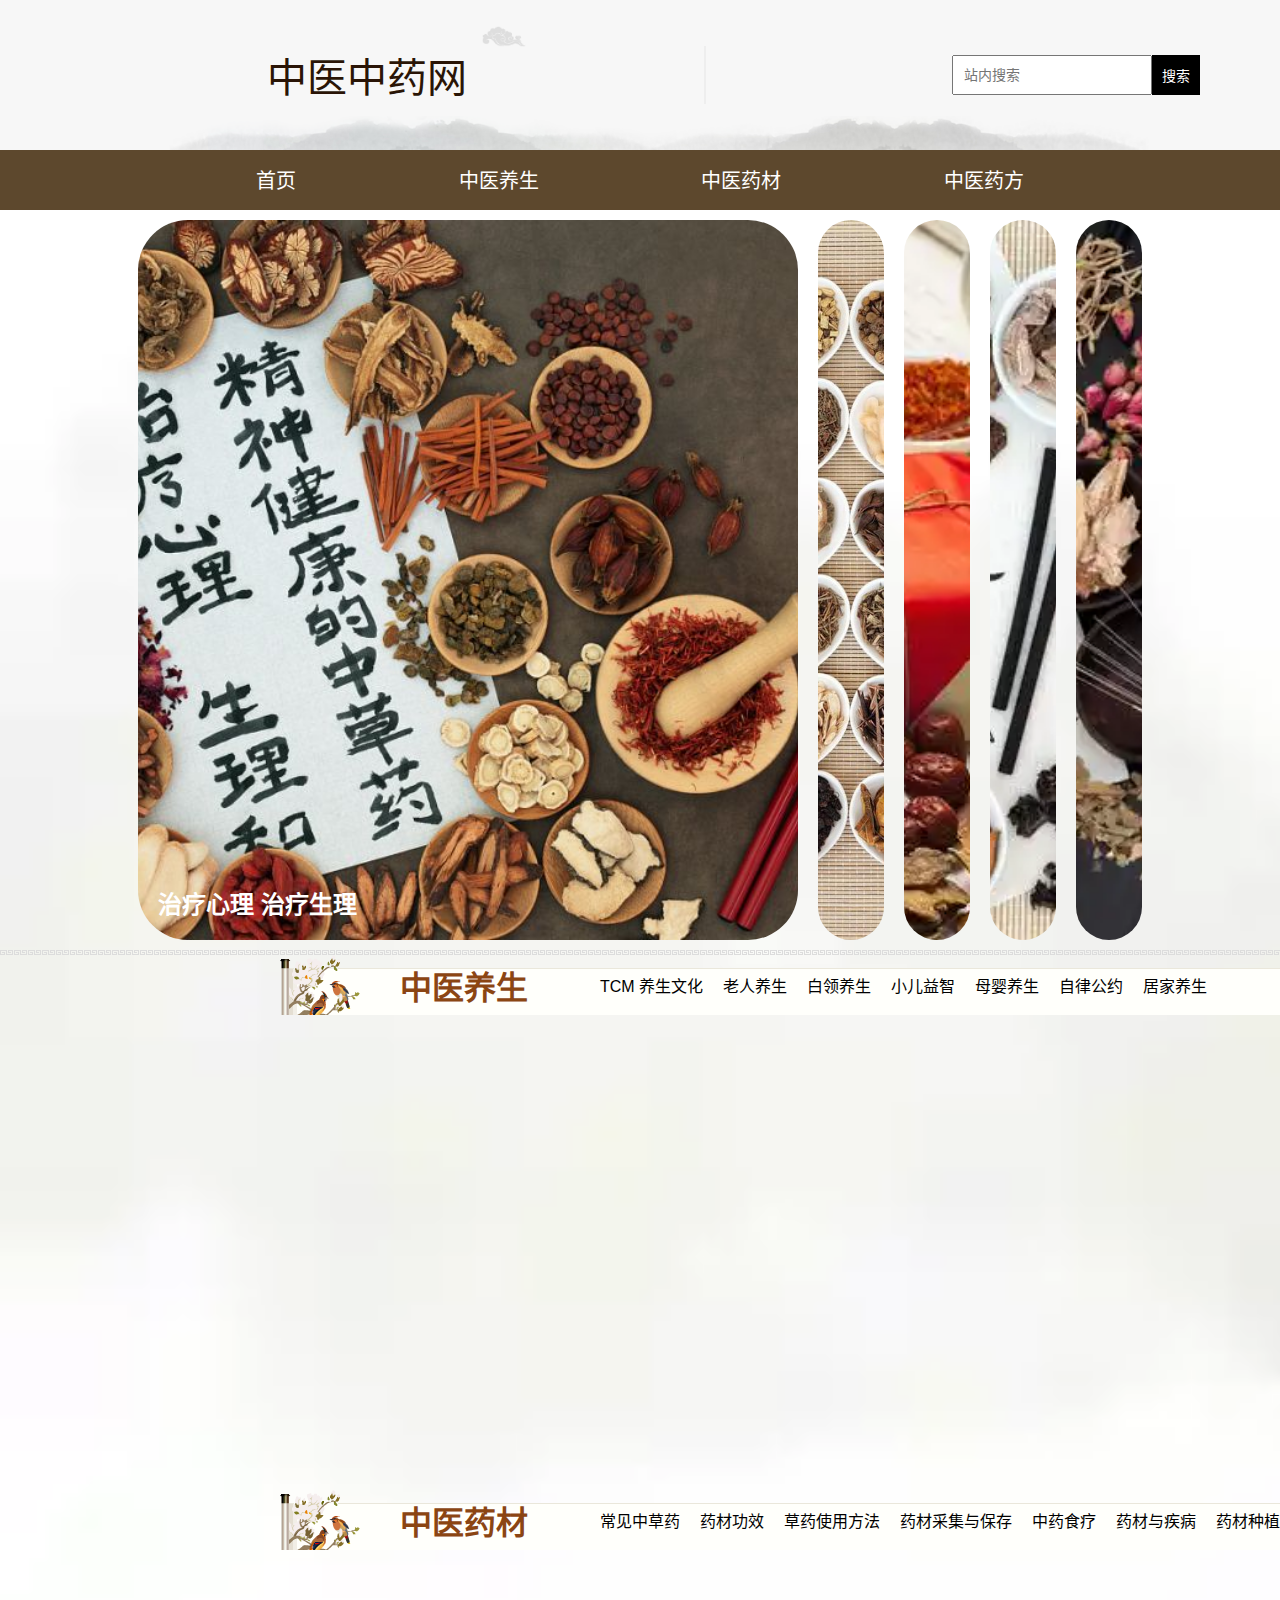
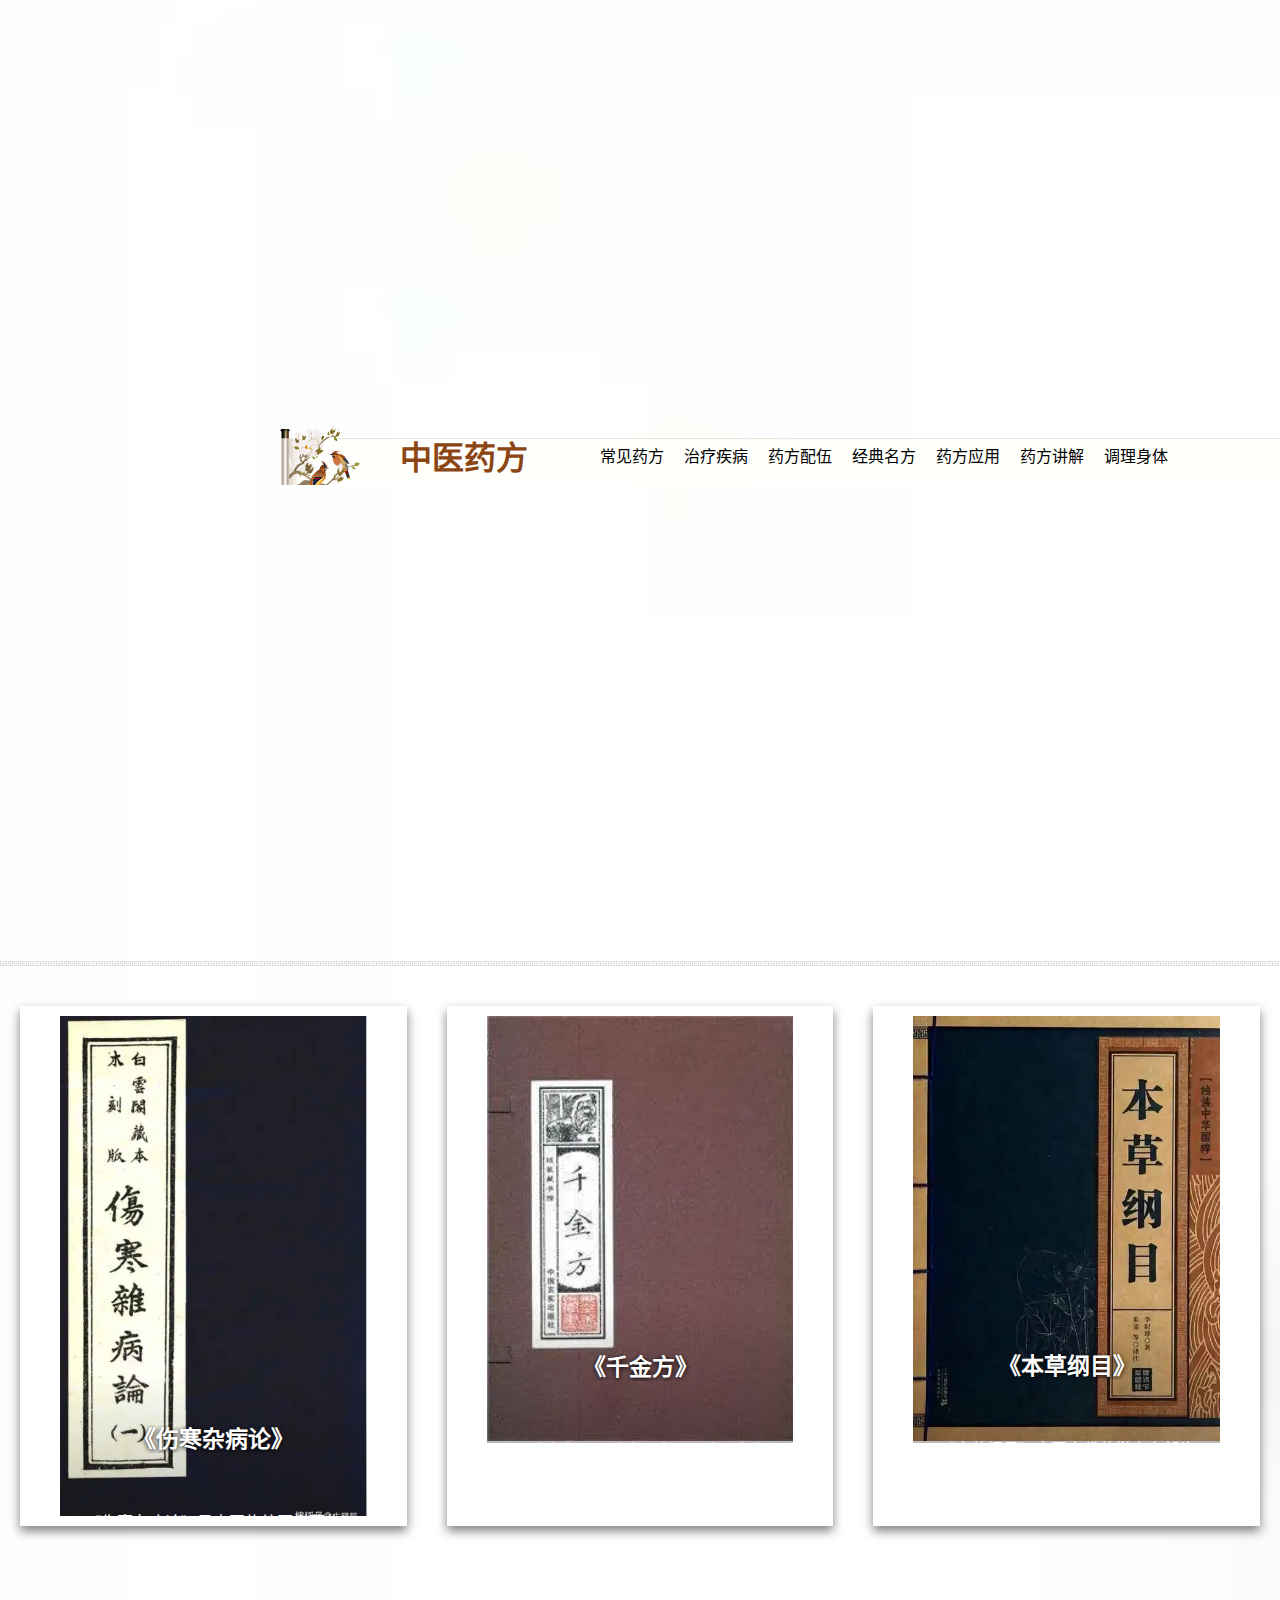
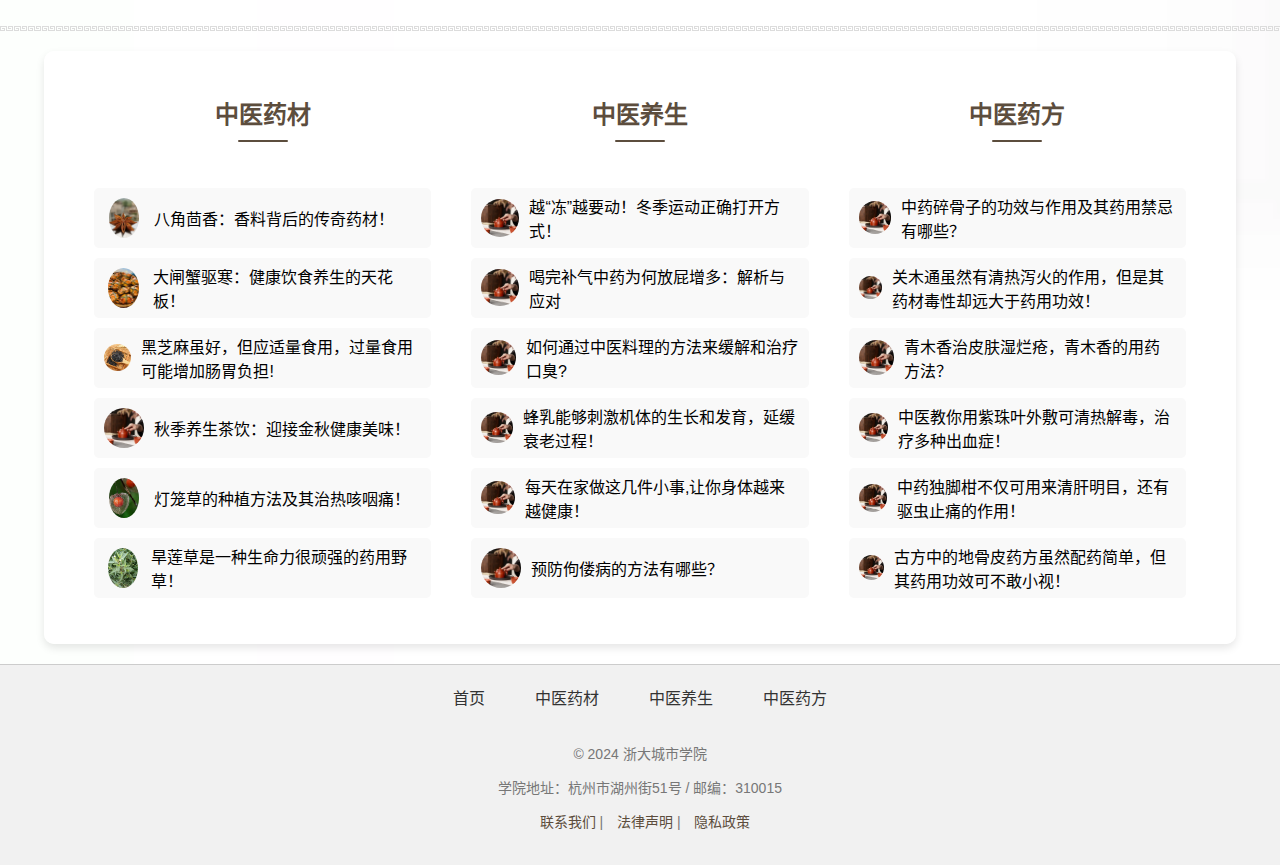
<file: 中医中药网/index.html>
<!DOCTYPE html>
<html lang="zh-CN">

<head>
    <meta charset="UTF-8">
    <meta name="viewport" content="width=device-width, initial-scale=1.0">
    <title>中医中药网</title>
    <link rel="icon" href="images/teapot.ico">
    <link rel="stylesheet" href="css3/style.css">
</head>

<body>
    <div class="backg">
        <!-- 头部部分 -->
        <header id="header">
            <!-- 背景图和搜索框 -->
            <div class="header-top">
                <div class="logo animation">中医中药网</div>
                <div class="search">
                    <form action="index.html" method="get">
                        <input type="search" placeholder="站内搜索">
                        <input type="submit" value="搜索">
                    </form>
                </div>
            </div>
        </header>
        <!-- 导航栏 -->
        <nav id="navbar" class="nav">
            <ul>
                <li><a class="ltitle" href="index.html">首页</a></li>
                <li><a class="ltitle" href="ZYYS.html">中医养生</a></li>
                <li><a class="ltitle" href="ZYYC.html">中医药材</a></li>
                <li class="drop">
                    <a class="ltitle" href="#recipe">中医药方</a>
                    <div class="dropcontent">
                        <a href="#">中药减肥</a>
                        <a href="#">药方大全</a>
                    </div>
                </li>
            </ul>
        </nav>

        <!-- 页面内容 -->
        <div class="content">
            <div class="container1">
                <div class="panel active" style="background-image: url('images/gkpic1.jpg')">
                    <h3>治疗心理 治疗生理</h3>
                </div>
                <div class="panel" style="background-image: url('images/gkpic2.jpg')">
                    <h3>感悟中药</h3>
                </div>
                <div class="panel" style="background-image: url('images/gkpic3.jpg')">
                    <h3>中医如何走向国际</h3>
                </div>
                <div class="panel" style="background-image: url('images/gkpic4.jpg')">
                    <h3>针灸</h3>
                </div>
                <div class="panel" style="background-image: url('images/gkpic5.jpg')">
                    <h3>中医药方知多少</h3>
                </div>
            </div>
            <div class="fg"></div>
            <div class="ZYYStitle">
                <h3>中医养生</h3>
                <p><a href="#">TCM 养生文化</a></p>
                <p><a href="#">老人养生</a></p>
                <p><a href="#">白领养生</a></p>
                <p><a href="#">小儿益智</a></p>
                <p><a href="#">母婴养生</a></p>
                <p><a href="#">自律公约</a></p>
                <p><a href="#">居家养生</a></p>
            </div>
            <div class="container2">
                <!-- 每个内容块 -->
                <div class="card2 dp1" onclick="toggleDetails(this)">
                    <h3>TCM 养生文化</h3>
                    <p>了解中医养生的历史与文化，探索传统疗法。</p>
                    <a href="#" class="more">更多 &gt;&gt;</a>
                    <div class="details">
                        <p>中医养生文化强调通过自然与人体的和谐调节，达到阴阳平衡、五行相生的状态。</p>
                    </div>
                </div>

                <div class="card2 dp2" onclick="toggleDetails(this)">
                    <h3>气功太极</h3>
                    <p>练习气功太极，调节身体气血，增强免疫力。</p>
                    <a href="#" class="more">更多 &gt;&gt;</a>
                    <div class="details">
                        <p>气功和太极是一种修身养性的运动，通过调节呼吸与动作的结合，达到健身和养生的效果。</p>
                    </div>
                </div>

                <div class="card2 dp3" onclick="toggleDetails(this)">
                    <h3>老人养生</h3>
                    <p>关注老年人的健康，提供适合的养生建议。</p>
                    <a href="#" class="more">更多 &gt;&gt;</a>
                    <div class="details">
                        <p>老年人养生主要通过饮食、运动和心理的调节来改善生活质量。</p>
                    </div>
                </div>

                <div class="card2 dp4" onclick="toggleDetails(this)">
                    <h3>白领养生</h3>
                    <p>帮助白领缓解压力，改善体质，提升工作效率。</p>
                    <a href="#" class="more">更多 &gt;&gt;</a>
                    <div class="details">
                        <p>白领养生关注合理膳食、适量运动和心理放松，以减少久坐和高压力对身体的负面影响。</p>
                    </div>
                </div>

                <div class="card2 dp5" onclick="toggleDetails(this)">
                    <h3>小儿益智</h3>
                    <p>通过中医养生调理儿童的生长发育，增强免疫力。</p>
                    <a href="#" class="more">更多 &gt;&gt;</a>
                    <div class="details">
                        <p>小儿益智养生通过食疗、按摩和中草药等方式，帮助孩子提高免疫力和智力发展。</p>
                    </div>
                </div>

                <div class="card2 dp6" onclick="toggleDetails(this)">
                    <h3>母婴养生</h3>
                    <p>为准妈妈和婴儿提供全面的养生指导，促进健康。</p>
                    <a href="#" class="more">更多 &gt;&gt;</a>
                    <div class="details">
                        <p>母婴养生注重营养搭配、舒适环境和心理平衡，帮助准妈妈和婴儿度过健康成长阶段。</p>
                    </div>
                </div>

                <div class="card2 dp7" onclick="toggleDetails(this)">
                    <h3>自律公约</h3>
                    <p>了解如何自律管理，提供高质量服务。</p>
                    <a href="#" class="more">更多 &gt;&gt;</a>
                    <div class="details">
                        <p>平台自律公约确保提供透明、健康的信息内容，支持可持续和负责任的中医养生理念。</p>
                    </div>
                </div>

                <div class="card2 dp8" onclick="toggleDetails(this)">
                    <h3>居家养生</h3>
                    <p>通过日常生活中的小习惯，促进居家环境的养生。</p>
                    <a href="#" class="more">更多 &gt;&gt;</a>
                    <div class="details">
                        <p>居家养生强调环境优化、饮食调整和适度运动，以提升家庭成员的身体健康和心理舒适度。</p>
                    </div>
                </div>
            </div>

            <div class="ZYYStitle">
                <h3>中医药材</h3>
                <p><a href="#">常见中草药</a></p>
                <p><a href="#">药材功效</a></p>
                <p><a href="#">草药使用方法</a></p>
                <p><a href="#">药材采集与保存</a></p>
                <p><a href="#">中药食疗</a></p>
                <p><a href="#">药材与疾病</a></p>
                <p><a href="#">药材种植</a></p>
            </div>

            <div class="container2">
                <!-- 每个内容块 -->
                <div class="card2 dp4" onclick="toggleDetails(this)">
                    <h3>常见中草药</h3>
                    <p>介绍常用的中草药及其基本信息，帮助您了解它们的用途。</p>
                    <a href="#" class="more">更多 &gt;&gt;</a>
                    <div class="details">
                        <p>常见的中草药包括人参、黄芪、枸杞、丹参等，这些药材在中医中有着广泛的应用，主要用于调节身体的阴阳平衡。</p>
                    </div>
                </div>

                <div class="card2 dp1" onclick="toggleDetails(this)">
                    <h3>药材功效</h3>
                    <p>探索各类药材的功效，了解它们如何对身体健康产生积极影响。</p>
                    <a href="#" class="more">更多 &gt;&gt;</a>
                    <div class="details">
                        <p>药材的功效因其所含的有效成分而有所不同，如人参有补气健脾的作用，枸杞有滋肝明目的功效。</p>
                    </div>
                </div>

                <div class="card2 dp2" onclick="toggleDetails(this)">
                    <h3>草药使用方法</h3>
                    <p>学习如何正确使用草药，包括炮制、煎煮等方法。</p>
                    <a href="#" class="more">更多 &gt;&gt;</a>
                    <div class="details">
                        <p>草药的使用方法包括直接煎煮成汤剂、研磨成粉或调配成药膏等，每种方法都有其特定的使用场合和效果。</p>
                    </div>
                </div>

                <div class="card2 dp6" onclick="toggleDetails(this)">
                    <h3>药材采集与保存</h3>
                    <p>了解如何正确采集和保存中草药，保证药材的质量和功效。</p>
                    <a href="#" class="more">更多 &gt;&gt;</a>
                    <div class="details">
                        <p>药材的采集时间和方式直接影响其质量，正确的保存方法能有效防止药材的失效和变质。</p>
                    </div>
                </div>

                <div class="card2 dp3" onclick="toggleDetails(this)">
                    <h3>中药食疗</h3>
                    <p>通过食疗结合中药，促进健康和预防疾病。</p>
                    <a href="#" class="more">更多 &gt;&gt;</a>
                    <div class="details">
                        <p>中药食疗是一种结合饮食和中草药的养生方法，可以调理体质、预防疾病，常见的如枸杞炖鸡、红枣煮汤等。</p>
                    </div>
                </div>

                <div class="card2 dp5" onclick="toggleDetails(this)">
                    <h3>药材与疾病</h3>
                    <p>研究药材对特定疾病的治疗作用，探索药材的医学价值。</p>
                    <a href="#" class="more">更多 &gt;&gt;</a>
                    <div class="details">
                        <p>不同药材对各种疾病有不同的疗效，如当归能调节女性的月经问题，黄芪有提高免疫力的作用。</p>
                    </div>
                </div>

                <div class="card2 dp9" onclick="toggleDetails(this)">
                    <h3>药材种植</h3>
                    <p>学习如何种植中草药，确保药材的天然与有效性。</p>
                    <a href="#" class="more">更多 &gt;&gt;</a>
                    <div class="details">
                        <p>中草药的种植需要根据不同植物的生长特性进行科学管理，从选址、土壤到气候条件都需要考虑。</p>
                    </div>
                </div>

                <div class="card2 dp8" onclick="toggleDetails(this)">
                    <h3>药材的现代研究</h3>
                    <p>了解现代科学如何研究中医药材，验证其药理功效。</p>
                    <a href="#" class="more">更多 &gt;&gt;</a>
                    <div class="details">
                        <p>随着科技的发展，许多传统药材的成分和药效得到了现代医学的验证，进一步推动了中医药的发展与应用。</p>
                    </div>
                </div>
            </div>
            <div class="ZYYStitle">
                <h3>中医药方</h3>
                <p><a href="#">常见药方</a></p>
                <p><a href="#">治疗疾病</a></p>
                <p><a href="#">药方配伍</a></p>
                <p><a href="#">经典名方</a></p>
                <p><a href="#">药方应用</a></p>
                <p><a href="#">药方讲解</a></p>
                <p><a href="#">调理身体</a></p>
            </div>

            <div class="container2">
                <!-- 每个内容块 -->
                <div class="card2 dp2" onclick="toggleDetails(this)">
                    <h3>常见药方</h3>
                    <p>了解常见的中医药方及其基本功效，帮助您选择适合的药方。</p>
                    <a href="#" class="more">更多 &gt;&gt;</a>
                    <div class="details">
                        <p>常见药方包括四君子汤、六味地黄丸、当归四逆汤等，这些药方主要用于调理气血、滋阴补肾、疏通经络等。</p>
                    </div>
                </div>

                <div class="card2 dp1" onclick="toggleDetails(this)">
                    <h3>治疗疾病</h3>
                    <p>探讨如何使用中医药方治疗常见疾病，缓解身体不适。</p>
                    <a href="#" class="more">更多 &gt;&gt;</a>
                    <div class="details">
                        <p>根据不同的症状，采用不同的药方，如风湿性关节炎可以使用独活寄生汤，感冒则可以用桂枝汤等。</p>
                    </div>
                </div>

                <div class="card2 dp4" onclick="toggleDetails(this)">
                    <h3>药方配伍</h3>
                    <p>学习药方配伍的原则和方法，提高药效，减少副作用。</p>
                    <a href="#" class="more">更多 &gt;&gt;</a>
                    <div class="details">
                        <p>药方的配伍讲究相生相克，合理搭配能够增强疗效，如人参与黄芪常常一起使用以补气健脾。</p>
                    </div>
                </div>

                <div class="card2 dp3" onclick="toggleDetails(this)">
                    <h3>经典名方</h3>
                    <p>介绍中医经典药方，它们在历史上广泛应用，疗效显著。</p>
                    <a href="#" class="more">更多 &gt;&gt;</a>
                    <div class="details">
                        <p>经典名方如四物汤、八珍汤、柴胡疏肝散等，这些药方经过千百年的实践验证，有着非常高的使用价值。</p>
                    </div>
                </div>

                <div class="card2 dp6" onclick="toggleDetails(this)">
                    <h3>药方应用</h3>
                    <p>探索药方在日常生活中的实际应用，改善健康。</p>
                    <a href="#" class="more">更多 &gt;&gt;</a>
                    <div class="details">
                        <p>药方可以根据个人体质、季节变化等因素灵活应用，如在秋冬季节使用养肺的药方来预防感冒。</p>
                    </div>
                </div>

                <div class="card2 dp5" onclick="toggleDetails(this)">
                    <h3>药方讲解</h3>
                    <p>深入讲解常用药方的原理和组成成分。</p>
                    <a href="#" class="more">更多 &gt;&gt;</a>
                    <div class="details">
                        <p>每个药方都有其独特的药理原理和成分配比，如四君子汤包含人参、白术、茯苓和甘草，旨在补气健脾。</p>
                    </div>
                </div>

                <div class="card2 dp8" onclick="toggleDetails(this)">
                    <h3>调理身体</h3>
                    <p>通过合理选择药方调理身体，保持健康。</p>
                    <a href="#" class="more">更多 &gt;&gt;</a>
                    <div class="details">
                        <p>药方调理身体能够帮助保持体内的阴阳平衡，增强免疫力，如补气药方适用于体力虚弱者，养血药方适用于贫血者。</p>
                    </div>
                </div>

                <div class="card2 dp7" onclick="toggleDetails(this)">
                    <h3>药方的现代应用</h3>
                    <p>研究药方在现代医学中的应用，验证其疗效。</p>
                    <a href="#" class="more">更多 &gt;&gt;</a>
                    <div class="details">
                        <p>现代医学的研究验证了很多中医药方的疗效，如黄芪汤被用于提高免疫力，四物汤被用于调理女性月经不调。</p>
                    </div>
                </div>
            </div>


            <div class="fg"></div>
            <div class="scroll-container con_card">
                <div class="card" id="c1">
                    <figure class="card__thumb">
                        <img src="images/shzbl.jpg" class="card__image">
                        <figcaption class="card__caption">
                            <h2 class="card__title">《伤寒杂病论》</h2>
                            <p class="card__snippet">《伤寒杂病论》是中国传统医学著作之一，是一部论述外感病与内科杂病为主要内容的医学典籍，作者是东汉末年张仲景。</p>
                            <a href="book.html" class="card__button" style="text-decoration: none;">查看更多</a>
                        </figcaption>
                    </figure>
                </div>

                <div class="card" id="c2">
                    <figure class="card__thumb">
                        <img src="images/qjf.jpg" class="card__image">
                        <figcaption class="card__caption">
                            <h2 class="card__title">《千金方》</h2>
                            <p class="card__snippet">
                                《千金方》、《千金要方》又称《备急千金要方》，是中国古代中医学经典著作之一，共30卷，是综合性临床医著，被誉为中国最早的临床百科全书。唐朝孙思邈所著。</p>
                            <a href="book.html" class="card__button" style="text-decoration: none;">查看更多</a>
                        </figcaption>
                    </figure>
                </div>

                <div class="card" id="c3">
                    <figure class="card__thumb">
                        <img src="images/bcgm.jpg" class="card__image">
                        <figcaption class="card__caption">
                            <h2 class="card__title">《本草纲目》</h2>
                            <p class="card__snippet">
                                《本草纲目》中国古代药学史上部头最大、内容最丰富的药学巨著。明代李时珍撰成于1578年。它被誉为“东方医药巨典”、“中国古代百科全书”。
                            </p>
                            <a href="book.html" class="card__button" style="text-decoration: none;">查看更多</a>
                        </figcaption>
                    </figure>
                </div>
            </div>
            <div class="fg"></div>
            <div class="mq">
                <div class="side"></div>
                <div class="zyyc">
                    <h3 class="mqh3">中医药材</h3>
                    <ul>
                        <li>
                            <div class="icon"><img src="../中医中药网/images/mk1.jpg" alt="图标1"></div>
                            八角茴香：香料背后的传奇药材！
                        </li>
                        <li>
                            <div class="icon"><img src="../中医中药网/images/mk2.jpg" alt="图标2"></div>
                            大闸蟹驱寒：健康饮食养生的天花板！
                        </li>
                        <li>
                            <div class="icon"><img src="../中医中药网/images/mk3.jpg" alt="图标3"></div>
                            黑芝麻虽好，但应适量食用，过量食用可能增加肠胃负担!
                        </li>
                        <li>
                            <div class="icon"><img src="../中医中药网/images/mk4.jpg" alt="图标4"></div>
                            秋季养生茶饮：迎接金秋健康美味！
                        </li>
                        <li>
                            <div class="icon"><img src="../中医中药网/images/mk5.jpg" alt="图标5"></div>
                            灯笼草的种植方法及其治热咳咽痛！
                        </li>
                        <li>
                            <div class="icon"><img src="../中医中药网/images/mk6.jpg" alt="图标6"></div>
                            旱莲草是一种生命力很顽强的药用野草！
                        </li>
                    </ul>
                </div>
                <div class="zyys">
                    <h3 class="mqh3">中医养生</h3>
                    <ul>
                        <li>
                            <div class="icon"><img src="../中医中药网/images/mk4.jpg" alt="图标7"></div>
                            越“冻”越要动！冬季运动正确打开方式！
                        </li>
                        <li>
                            <div class="icon"><img src="../中医中药网/images/mk4.jpg" alt="图标8"></div>
                            喝完补气中药为何放屁增多：解析与应对
                        </li>
                        <li>
                            <div class="icon"><img src="../中医中药网/images/mk4.jpg" alt="图标9"></div>
                            如何通过中医料理的方法来缓解和治疗口臭?
                        </li>
                        <li>
                            <div class="icon"><img src="../中医中药网/images/mk4.jpg" alt="图标10"></div>
                            蜂乳能够刺激机体的生长和发育，延缓衰老过程！
                        </li>
                        <li>
                            <div class="icon"><img src="../中医中药网/images/mk4.jpg" alt="图标11"></div>
                            每天在家做这几件小事,让你身体越来越健康！
                        </li>
                        <li>
                            <div class="icon"><img src="../中医中药网/images/mk4.jpg" alt="图标12"></div>
                            预防佝偻病的方法有哪些？
                        </li>
                    </ul>
                </div>
                <div class="zyyf">
                    <h3 class="mqh3">中医药方</h3>
                    <ul>
                        <li>
                            <div class="icon"><img src="../中医中药网/images/mk4.jpg" alt="图标13"></div>
                            中药碎骨子的功效与作用及其药用禁忌有哪些？
                        </li>
                        <li>
                            <div class="icon"><img src="../中医中药网/images/mk4.jpg" alt="图标14"></div>
                            关木通虽然有清热泻火的作用，但是其药材毒性却远大于药用功效！
                        </li>
                        <li>
                            <div class="icon"><img src="../中医中药网/images/mk4.jpg" alt="图标15"></div>
                            青木香治皮肤湿烂疮，青木香的用药方法？
                        </li>
                        <li>
                            <div class="icon"><img src="../中医中药网/images/mk4.jpg" alt="图标16"></div>
                            中医教你用紫珠叶外敷可清热解毒，治疗多种出血症！
                        </li>
                        <li>
                            <div class="icon"><img src="../中医中药网/images/mk4.jpg" alt="图标17"></div>
                            中药独脚柑不仅可用来清肝明目，还有驱虫止痛的作用！
                        </li>
                        <li>
                            <div class="icon"><img src="../中医中药网/images/mk4.jpg" alt="图标18"></div>
                            古方中的地骨皮药方虽然配药简单，但其药用功效可不敢小视！
                        </li>
                    </ul>
                </div>
                <div class="side"></div>
            </div>

            <div class="footer">
                <div class="footer-links">
                    <a href="#">首页</a>
                    <a href="#">中医药材</a>
                    <a href="#">中医养生</a>
                    <a href="#">中医药方</a>
                </div>

                <div class="footer-info">
                    <p>© 2024 浙大城市学院</p>
                    <p>学院地址：杭州市湖州街51号 / 邮编：310015</p>
                    <p>
                        <a href="#">联系我们</a> |
                        <a href="#">法律声明</a> |
                        <a href="#">隐私政策</a>
                    </p>
                </div>
            </div>

            <!-- 回到顶部按钮 -->
            <div class="to-top-btn" id="toTopBtn">↑</div>

            <script src="js/main.js"></script>
        </div>
</body>

</html>
</file>
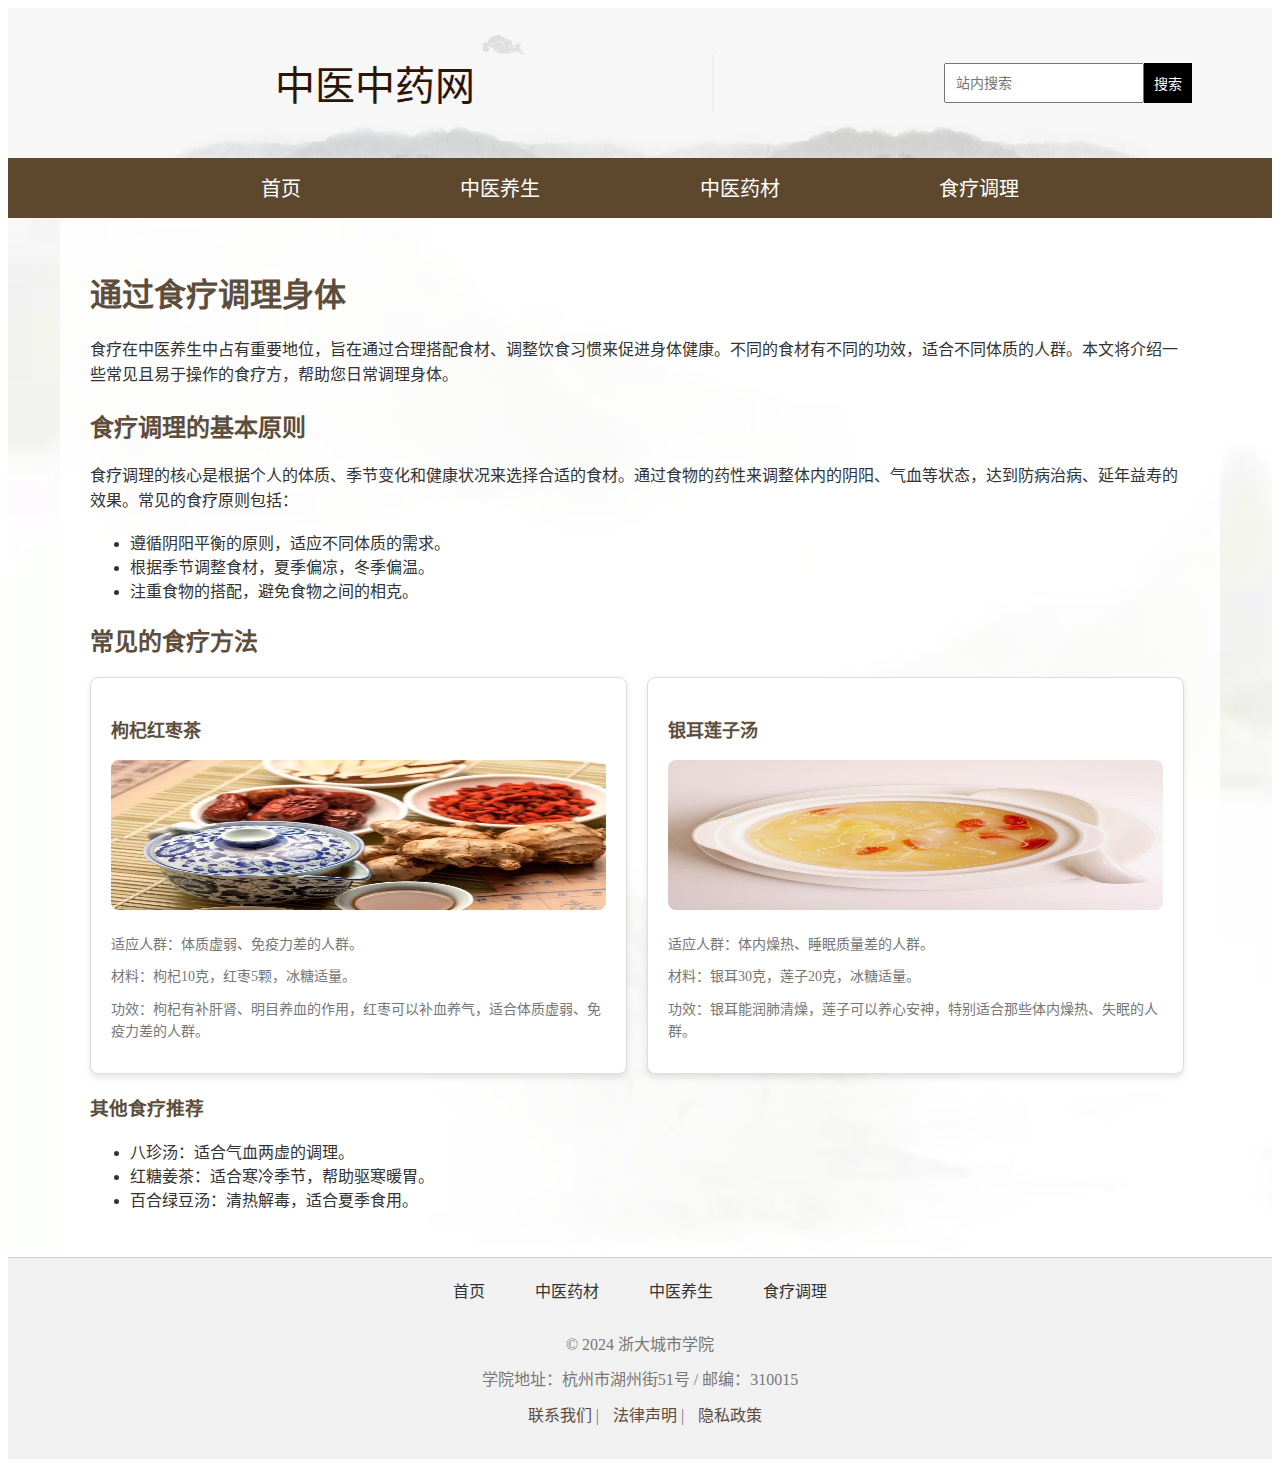
<file: 中医中药网/NRY.html>
<!DOCTYPE html>
<html lang="zh-CN">

<head>
    <meta charset="UTF-8">
    <meta name="viewport" content="width=device-width, initial-scale=1.0">
    <title>食疗调理 - 中医中药网</title>
    <link rel="icon" href="images/teapot.ico">
    <style>
        /* 背景图 */
        .backg {
            background-image: url(../中医中药网/images/background.jpg);
            /* 设置背景图片 */
            background-size: cover;
            /* 背景图片覆盖容器大小 */
        }

        /* 确保容器不限制 sticky 定位 */
        body,
        .container {
            overflow: visible;
            /* 保证容器不限制 sticky 定位 */
        }

        /* 头部背景和搜索栏容器 */
        .header-top {
            display: flex;
            /* 使用 Flexbox 布局，子元素水平排列 */
            justify-content: space-between;
            /* 子元素左右分布 */
            align-items: center;
            /* 垂直居中对齐 */
            background-image: url('../中医中药网/images/top.png');
            /* 设置背景图 */
            background-size: cover;
            /* 背景图片覆盖容器 */
            background-position: center;
            /* 背景图片居中 */
            height: 150px;
            /* 设置容器的高度 */
            padding: 0 30px;
            /* 左右内边距 */
        }

        /* Logo 样式 */
        .logo {
            width: 674px;
            /* Logo 的宽度 */
            border-right: 2px solid #eee;
            /* Logo 右侧边框 */
            font-size: 40px;
            /* 字体大小 */
            text-align: center;
            /* 文本居中 */
            white-space: nowrap;
            /* 防止换行 */
            overflow: hidden;
            /* 超出部分隐藏 */
            color: #2a1506;
            /* 字体颜色 */
            font-family: "楷体", serif;
            /* 字体 */
        }

        /* 动画效果 */
        .animation {
            animation: grow 4s steps(44) 1s normal both,
                /* 动画：宽度逐渐增长 */
                blink 0.5s steps(44) infinite normal;
            /* 动画：闪烁效果 */
        }

        @keyframes grow {
            from {
                width: 0;
                /* 动画开始时宽度为0 */
            }

            to {
                width: 400px;
                /* 动画结束时宽度为400px */
            }
        }

        @keyframes blink {
            from {
                border-right-color: #eee;
                /* 初始颜色 */
            }

            to {
                border-right-color: #222;
                /* 闪烁后的颜色 */
            }
        }

        /* 搜索栏样式 */
        .search form {
            display: flex;
            /* 使用 Flexbox 布局 */
            position: relative;
            right: 50px;
            /* 向右偏移50px */
        }

        /* 搜索框输入框样式 */
        .search input[type="search"] {
            padding: 10px;
            /* 内边距 */
            font-size: 14px;
            /* 字体大小 */
            width: 200px;
            /* 宽度 */
        }

        /* 搜索框提交按钮样式 */
        .search input[type="submit"] {
            padding: 10px;
            /* 内边距 */
            font-size: 14px;
            /* 字体大小 */
            background-color: #000000;
            /* 背景色 */
            color: white;
            /* 字体颜色 */
            border: none;
            /* 去除边框 */
            cursor: pointer;
            /* 鼠标悬停时显示手型 */
        }

        /* 搜索框提交按钮：悬停时的样式 */
        .search input[type="submit"]:hover {
            background-color: #57575e;
            /* 悬停时背景色变化 */
        }

        /* 导航栏样式 */
        #navbar {
            background-color: rgb(93, 72, 45);
            /* 背景色 */
            position: sticky;
            /* 使导航栏粘性定位 */
            top: 0;
            /* 定位在顶部 */
            width: 100%;
            /* 宽度占满整个屏幕 */
            height: 60px;
            /* 高度 */
            z-index: 1000000;
            /* 设置较高的层级，使其在其他元素上方 */
        }

        /* 导航栏列表样式 */
        .nav ul {
            width: 60%;
            /* 设置宽度 */
            height: 30px;
            /* 设置高度 */
            display: flex;
            /* 使用 Flexbox 布局 */
            margin: 0;
            /* 去除外边距 */
            padding-left: 20%;
            /* 左内边距 */
            padding-right: 20%;
            /* 右内边距 */
            list-style: none;
            /* 去除列表项符号 */
            padding-top: 15px;
            /* 上内边距 */
            justify-content: space-between;
            /* 子元素之间均匀分布 */
        }

        /* 导航链接样式 */
        .ltitle {
            text-decoration: none;
            /* 去除下划线 */
            color: white;
            /* 字体颜色 */
            font-size: 20px;
            /* 字体大小 */
        }

        /* 导航链接：悬停效果 */
        .nav ul li a:hover {
            color: #a9a9a9;
            /* 悬停时颜色变化 */
        }

        /* 导航栏列表项样式 */
        .nav ul li {
            position: relative;
            /* 设置相对定位 */
        }

        /* 下拉菜单容器样式 */
        .drop {
            display: inline-block;
            /* 设置为行内块元素 */
        }

        /* 下拉菜单内容样式 */
        .dropcontent {
            display: none;
            /* 默认隐藏 */
            position: absolute;
            /* 绝对定位 */
            background-color: rgb(93, 72, 45);
            /* 背景色 */
            min-width: 160px;
            /* 设置最小宽度 */
            z-index: 1;
            /* 设置层级 */
        }

        /* 下拉菜单项样式 */
        .dropcontent a {
            color: rgb(255, 255, 255);
            /* 字体颜色 */
            padding: 12px 16px;
            /* 内边距 */
            text-decoration: none;
            /* 去除下划线 */
            display: block;
            /* 块级元素 */
            text-align: left;
            /* 左对齐 */
        }

        /* 下拉菜单项：悬停效果 */
        .dropcontent a:hover {
            background-color: rgb(95, 76, 51);
            /* 悬停时背景色变化 */
        }

        /* 鼠标悬停下拉菜单时显示菜单 */
        .drop:hover .dropcontent {
            display: block;
            /* 显示下拉菜单 */
        }

        /* 页脚样式 */
        .footer {
            background-color: #f1f1f1;
            /* 背景色 */
            padding: 20px 0;
            /* 内边距 */
            border-top: 1px solid #ccc;
            /* 顶部边框 */
            display: flex;
            /* 使用 Flexbox 布局 */
            flex-direction: column;
            /* 垂直排列子元素 */
            align-items: center;
            /* 居中对齐 */
            justify-content: center;
            /* 垂直居中 */
        }

        /* 内容部分样式 */
        .content {
            padding: 30px;
            /* 内边距 */
            color: #333;
            /* 字体颜色 */
            max-width: 1100px;
            /* 最大宽度 */
            margin: 0 auto;
            /* 居中对齐 */
            background-color: rgba(255, 255, 255, 0.8);
            /* 背景色，透明度0.8 */
            border-radius: 8px;
            /* 圆角边框 */
        }

        /* 标题样式 */
        h1,
        h2,
        h3 {
            color: #5c4d3d;
            /* 标题字体颜色 */
            font-family: "楷体", serif;
            /* 字体 */
        }

        /* 段落样式 */
        p {
            font-size: 16px;
            /* 字体大小 */
            line-height: 1.6;
            /* 行高 */
            margin: 10px 0;
            /* 上下外边距 */
        }

        /* 食疗方列表样式 */
        .food-recipe {
            display: flex;
            /* 使用 Flexbox 布局 */
            flex-wrap: wrap;
            /* 换行 */
            gap: 20px;
            /* 子元素之间的间距 */
        }

        /* 食疗方卡片样式 */
        .recipe-card {
            background-color: #fff;
            /* 背景色 */
            border: 1px solid #ddd;
            /* 边框 */
            padding: 20px;
            /* 内边距 */
            width: 45%;
            /* 宽度 */
            border-radius: 8px;
            /* 圆角边框 */
            box-shadow: 0 4px 6px rgba(0, 0, 0, 0.1);
            /* 阴影效果 */
        }

        /* 食疗方卡片标题样式 */
        .recipe-card h3 {
            font-size: 18px;
            /* 字体大小 */
            color: #5c4d3d;
            /* 字体颜色 */
        }

        /* 食疗方卡片段落样式 */
        .recipe-card p {
            font-size: 14px;
            /* 字体大小 */
            color: #777;
            /* 字体颜色 */
        }

        /* 页脚链接容器 */
        .footer .footer-links {
            display: flex;
            /* 使用 Flexbox 布局 */
            justify-content: center;
            /* 水平居中 */
            gap: 50px;
            /* 元素之间的间距 */
            margin-bottom: 20px;
            /* 底部外边距 */
        }

        /* 页脚链接样式 */
        .footer .footer-links a {
            text-decoration: none;
            /* 去除下划线 */
            color: #333;
            /* 字体颜色 */
            font-size: 16px;
            /* 字体大小 */
            transition: color 0.3s;
            /* 过渡效果 */
        }

        /* 页脚链接：悬停效果 */
        .footer .footer-links a:hover {
            color: #5c4d3d;
            /* 悬停时颜色变化 */
        }

        /* 页脚信息样式 */
        .footer .footer-info {
            font-size: 14px;
            /* 字体大小 */
            color: #777;
            /* 字体颜色 */
            text-align: center;
            /* 居中对齐 */
        }

        /* 页脚信息链接样式 */
        .footer .footer-info a {
            text-decoration: none;
            /* 去除下划线 */
            color: #5c4d3d;
            /* 字体颜色 */
            margin-left: 10px;
            /* 左外边距 */
        }

        /* 页脚信息链接：悬停效果 */
        .footer .footer-info a:hover {
            text-decoration: underline;
            /* 悬停时添加下划线 */
        }
    </style>
</head>

<body>
    <div class="backg">
        <!-- 头部部分 -->
        <header id="header">
            <div class="header-top">
                <div class="logo animation">中医中药网</div>
                <div class="search">
                    <form action="index.html" method="get">
                        <input type="search" placeholder="站内搜索">
                        <input type="submit" value="搜索">
                    </form>
                </div>
            </div>
        </header>

        <!-- 导航栏 -->
        <nav id="navbar" class="nav">
            <ul>
                <li><a class="ltitle" href="index.html">首页</a></li>
                <li><a class="ltitle" href="ZYYS.html">中医养生</a></li>
                <li><a class="ltitle" href="ZYYC.html">中医药材</a></li>
                <li><a class="ltitle" href="SHILIAO.html">食疗调理</a></li>
            </ul>
        </nav>

        <!-- 内容区域 -->
        <div class="content">
            <h1>通过食疗调理身体</h1>
            <p>食疗在中医养生中占有重要地位，旨在通过合理搭配食材、调整饮食习惯来促进身体健康。不同的食材有不同的功效，适合不同体质的人群。本文将介绍一些常见且易于操作的食疗方，帮助您日常调理身体。</p>

            <h2>食疗调理的基本原则</h2>
            <p>食疗调理的核心是根据个人的体质、季节变化和健康状况来选择合适的食材。通过食物的药性来调整体内的阴阳、气血等状态，达到防病治病、延年益寿的效果。常见的食疗原则包括：</p>
            <ul>
                <li>遵循阴阳平衡的原则，适应不同体质的需求。</li>
                <li>根据季节调整食材，夏季偏凉，冬季偏温。</li>
                <li>注重食物的搭配，避免食物之间的相克。</li>
            </ul>

            <h2>常见的食疗方法</h2>
            <div class="food-recipe">
                <div class="recipe-card">
                    <h3>枸杞红枣茶</h3>
                    <img src="images/nrypic1.jpg" alt="枸杞红枣茶"
                        style="width:100%;height: 150px; border-radius: 8px; margin-bottom: 10px;">
                    <p>适应人群：体质虚弱、免疫力差的人群。</p>
                    <p>材料：枸杞10克，红枣5颗，冰糖适量。</p>
                    <p>功效：枸杞有补肝肾、明目养血的作用，红枣可以补血养气，适合体质虚弱、免疫力差的人群。</p>
                </div>

                <div class="recipe-card">
                    <h3>银耳莲子汤</h3>
                    <img src="images/nrypic2.jpg" alt="银耳莲子汤"
                        style="width:100%;height: 150px; border-radius: 8px; margin-bottom: 10px;">
                    <p>适应人群：体内燥热、睡眠质量差的人群。</p>
                    <p>材料：银耳30克，莲子20克，冰糖适量。</p>
                    <p>功效：银耳能润肺清燥，莲子可以养心安神，特别适合那些体内燥热、失眠的人群。</p>
                </div>
            </div>

            <h3>其他食疗推荐</h3>
            <ul>
                <li>八珍汤：适合气血两虚的调理。</li>
                <li>红糖姜茶：适合寒冷季节，帮助驱寒暖胃。</li>
                <li>百合绿豆汤：清热解毒，适合夏季食用。</li>
            </ul>
        </div>

        <!-- 页脚部分 -->
        <div class="footer">
            <div class="footer-links">
                <a href="#">首页</a>
                <a href="#">中医药材</a>
                <a href="#">中医养生</a>
                <a href="#">食疗调理</a>
            </div>

            <div class="footer-info">
                <p>© 2024 浙大城市学院</p>
                <p>学院地址：杭州市湖州街51号 / 邮编：310015</p>
                <p>
                    <a href="#">联系我们</a> |
                    <a href="#">法律声明</a> |
                    <a href="#">隐私政策</a>
                </p>
            </div>
        </div>
    </div>
</body>

</html>
</file>
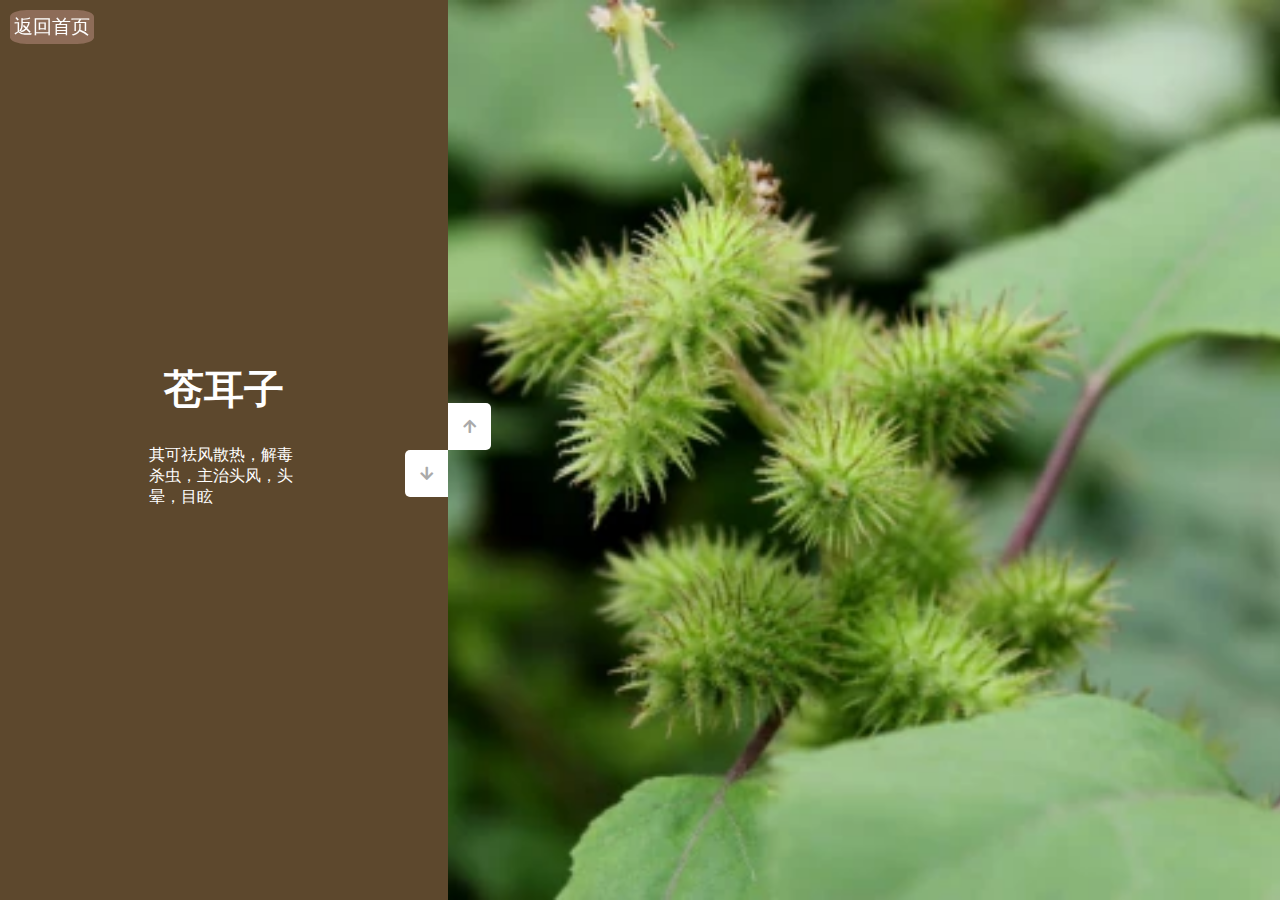
<file: 中医中药网/ZYYC.html>
<!DOCTYPE html>
<html lang="en">

<head>
  <meta charset="UTF-8" />
  <meta name="viewport" content="width=device-width, initial-scale=1.0" />
  <link rel="stylesheet" href="https://cdnjs.cloudflare.com/ajax/libs/font-awesome/5.15.1/css/all.min.css" />
  <link rel="icon" href="images/teapot.ico">
  <title>中医药材</title>
  <style>
    /* 重置所有元素的 box 模型、外边距和内边距 */
    * {
      box-sizing: border-box;
      /* 设置盒子模型为边框盒模型，宽度包含内边距和边框 */
      margin: 0;
      /* 清除默认外边距 */
      padding: 0;
      /* 清除默认内边距 */
    }

    /* 设置整个网页的基础样式 */
    body {
      font-family: 'Open Sans', sans-serif;
      /* 设置全局字体 */
      height: 100vh;
      /* 使 body 高度与视口高度一致 */
    }

    /* 滑动容器：占满整个屏幕 */
    .slider-container {
      position: relative;
      /* 用于容纳子元素的绝对定位 */
      overflow: hidden;
      /* 隐藏超出容器的内容 */
      width: 100vw;
      /* 宽度占满整个视口 */
      height: 100vh;
      /* 高度占满整个视口 */
    }

    /* 左侧滑动区域：高度为100%，宽度35% */
    .left-slide {
      height: 100%;
      /* 高度占满父容器 */
      width: 35%;
      /* 宽度为视口的35% */
      position: absolute;
      /* 相对于父元素的绝对定位 */
      top: 0;
      /* 定位到顶部 */
      left: 0;
      /* 定位到左侧 */
      transition: transform 0.5s ease-in-out;
      /* 设置平滑的动画过渡效果 */
    }

    /* 左侧滑动区域内容样式 */
    .left-slide>div {
      height: 100%;
      /* 内容高度占满父容器 */
      width: 100%;
      /* 内容宽度占满父容器 */
      display: flex;
      /* 使用 Flex 布局 */
      flex-direction: column;
      /* 垂直方向排列 */
      align-items: center;
      /* 水平居中对齐 */
      justify-content: center;
      /* 垂直居中对齐 */
      color: #fff;
      /* 字体颜色为白色 */
    }

    /* 左侧标题样式 */
    .left-slide h1 {
      font-size: 40px;
      /* 设置标题字体大小 */
      margin-bottom: 10px;
      /* 标题底部间距 */
      margin-top: -30px;
      /* 标题顶部负边距，向上移动 */
    }

    /* 左侧段落样式 */
    .left-slide p {
      width: 150px;
      /* 段落宽度 */
    }

    /* 右侧滑动区域：高度为100%，宽度65%，位置从左侧35%开始 */
    .right-slide {
      height: 100%;
      /* 高度占满父容器 */
      position: absolute;
      /* 相对于父元素的绝对定位 */
      top: 0;
      /* 定位到顶部 */
      left: 35%;
      /* 定位到左侧区域的右边 */
      width: 65%;
      /* 宽度为剩余的65% */
      transition: transform 0.5s ease-in-out;
      /* 设置平滑的动画过渡效果 */
    }

    /* 右侧每个背景滑动内容 */
    .right-slide>div {
      background-repeat: no-repeat;
      /* 背景图片不重复 */
      background-size: cover;
      /* 背景图片覆盖整个区域 */
      background-position: center center;
      /* 背景图片居中显示 */
      height: 100%;
      /* 内容高度占满父容器 */
      width: 100%;
      /* 内容宽度占满父容器 */
    }

    /* 按钮基础样式 */
    button {
      background-color: #fff;
      /* 背景颜色为白色 */
      color: #aaa;
      /* 字体颜色为浅灰色 */
      border: #fff;
      /* 去除边框 */
      cursor: pointer;
      /* 鼠标悬停时显示手型 */
      font-size: 15px;
      /* 字体大小 */
      padding: 15px;
      /* 按钮内边距 */
    }

    /* 按钮悬停时的样式 */
    button:hover {
      color: #222;
      /* 鼠标悬停时字体颜色变为深灰色 */
    }

    /* 按钮聚焦时去除默认轮廓 */
    button:focus {
      outline: none;
      /* 去掉焦点时的外轮廓 */
    }

    /* 按钮定位 */
    .slider-container .action-buttons button {
      position: absolute;
      /* 设置为绝对定位 */
      left: 35%;
      /* 按钮放置在左侧区域的右边 */
      top: 50%;
      /* 垂直居中 */
      z-index: 100;
      /* 设置按钮层级，使其显示在最上层 */
    }

    /* 下按钮样式 */
    .slider-container .action-buttons .down-button {
      transform: translateX(-100%);
      /* 水平偏移到左边 */
      border-top-left-radius: 5px;
      /* 设置左上角圆角 */
      border-bottom-left-radius: 5px;
      /* 设置左下角圆角 */
    }

    /* 上按钮样式 */
    .slider-container .action-buttons .up-button {
      transform: translateY(-100%);
      /* 垂直偏移到上方 */
      border-top-right-radius: 5px;
      /* 设置右上角圆角 */
      border-bottom-right-radius: 5px;
      /* 设置右下角圆角 */
    }

    /* 固定按钮样式 */
    .buttonsy a {
      position: fixed;
      /* 固定在视口位置 */
      padding: 4px;
      /* 内边距 */
      text-decoration: none;
      /* 去除下划线 */
      background-color: #8d6c58;
      /* 背景颜色 */
      font-size: larger;
      /* 字体大小 */
      color: #ffffff;
      /* 字体颜色为白色 */
      z-index: 1000000;
      /* 设置按钮层级，确保在最上层 */
      border-radius: 20%;
      /* 设置圆角边框 */
      top: 10px;
      /* 距离视口顶部10px */
      left: 10px;
      /* 距离视口左侧10px */
    }

    /* 鼠标悬停时按钮样式 */
    .buttonsy a:hover {
      color: black;
      /* 鼠标悬停时字体颜色变为黑色 */
    }

    /* 鼠标点击时和访问后的样式 */
    .buttonsy a:active,
    .buttonsy a:visited {
      color: black;
      /* 点击时和访问后字体颜色变为黑色 */
    }
  </style>
</head>

<body>
  <div class="buttonsy"><a href="index.html">返回首页</a></div>
  <div class="slider-container">
    <div class="left-slide">
      <div style="background-color: rgb(93, 72, 45)">
        <h1>九节菖蒲</h1>
        <br>
        <p>化痰开窍、祛风除湿、消食醒脾、解毒</p>
      </div>
      <div style="background-color: rgb(93, 72, 45)">
        <h1>八角枫</h1>
        <br>
        <p>祛风除湿，舒筋活络，散淤止痛</p>
      </div>
      <div style="background-color: rgb(93, 72, 45)">
        <h1>丁香</h1>
        <br>
        <p>有温中降逆，补肾助阳的功效</p>
      </div>
      <div style="background-color: rgb(93, 72, 45)">
        <h1>苍耳子</h1>
        <br>
        <p>其可祛风散热，解毒杀虫，主治头风，头晕，目眩</p>
      </div>
    </div>
    <div class="right-slide">
      <div style="background-image: url('images/苍耳子.jpg')"></div>
      <div style="background-image: url('images/丁香.jpg')"></div>
      <div style="background-image: url('images/八角枫.jpg')"></div>
      <div style="background-image: url('images/九节菖蒲.jpg')"></div>
    </div>
    <div class="action-buttons">
      <button class="down-button">
        <i class="fas fa-arrow-down"></i>
      </button>
      <button class="up-button">
        <i class="fas fa-arrow-up"></i>
      </button>
    </div>
  </div>

  <script>
    // 获取相关 DOM 元素
    const sliderContainer = document.querySelector('.slider-container');  // 滑动容器
    const slideRight = document.querySelector('.right-slide');  // 右侧滑动区域
    const slideLeft = document.querySelector('.left-slide');  // 左侧滑动区域
    const upButton = document.querySelector('.up-button');  // 向上按钮
    const downButton = document.querySelector('.down-button');  // 向下按钮
    const slidesLength = slideRight.querySelectorAll('div').length;  // 右侧滑动区域内所有子元素的数量

    let activeSlideIndex = 0;  // 当前激活的幻灯片索引（从 0 开始）

    // 设置左侧滑动区域的初始位置，使其完全显示最后一张幻灯片
    slideLeft.style.top = `-${(slidesLength - 1) * 100}vh`;  // 通过设置顶部偏移量，使左侧区域显示倒数第一张幻灯片

    // 给上按钮和下按钮添加事件监听器，点击时切换幻灯片
    upButton.addEventListener('click', () => changeSlide('up'));  // 点击向上按钮时触发 'up' 方向
    downButton.addEventListener('click', () => changeSlide('down'));  // 点击向下按钮时触发 'down' 方向

    // 切换幻灯片的函数
    const changeSlide = (direction) => {
      const sliderHeight = sliderContainer.clientHeight;  // 获取滑动容器的高度，用于计算每个幻灯片的偏移量

      if (direction === 'up') {
        activeSlideIndex++;  // 向上滑动时，增加当前幻灯片的索引
        if (activeSlideIndex > slidesLength - 1) {  // 如果当前索引大于幻灯片总数-1，则重置为第一个幻灯片
          activeSlideIndex = 0;
        }
      } else if (direction === 'down') {
        activeSlideIndex--;  // 向下滑动时，减少当前幻灯片的索引
        if (activeSlideIndex < 0) {  // 如果当前索引小于 0，则重置为最后一个幻灯片
          activeSlideIndex = slidesLength - 1;
        }
      }

      // 计算并设置右侧滑动区域的位移，垂直平移展示下一个幻灯片
      slideRight.style.transform = `translateY(-${activeSlideIndex * sliderHeight}px)`;

      // 计算并设置左侧滑动区域的位移，与右侧同步
      slideLeft.style.transform = `translateY(${activeSlideIndex * sliderHeight}px)`;
    }

  </script>
</body>

</html>
</file>
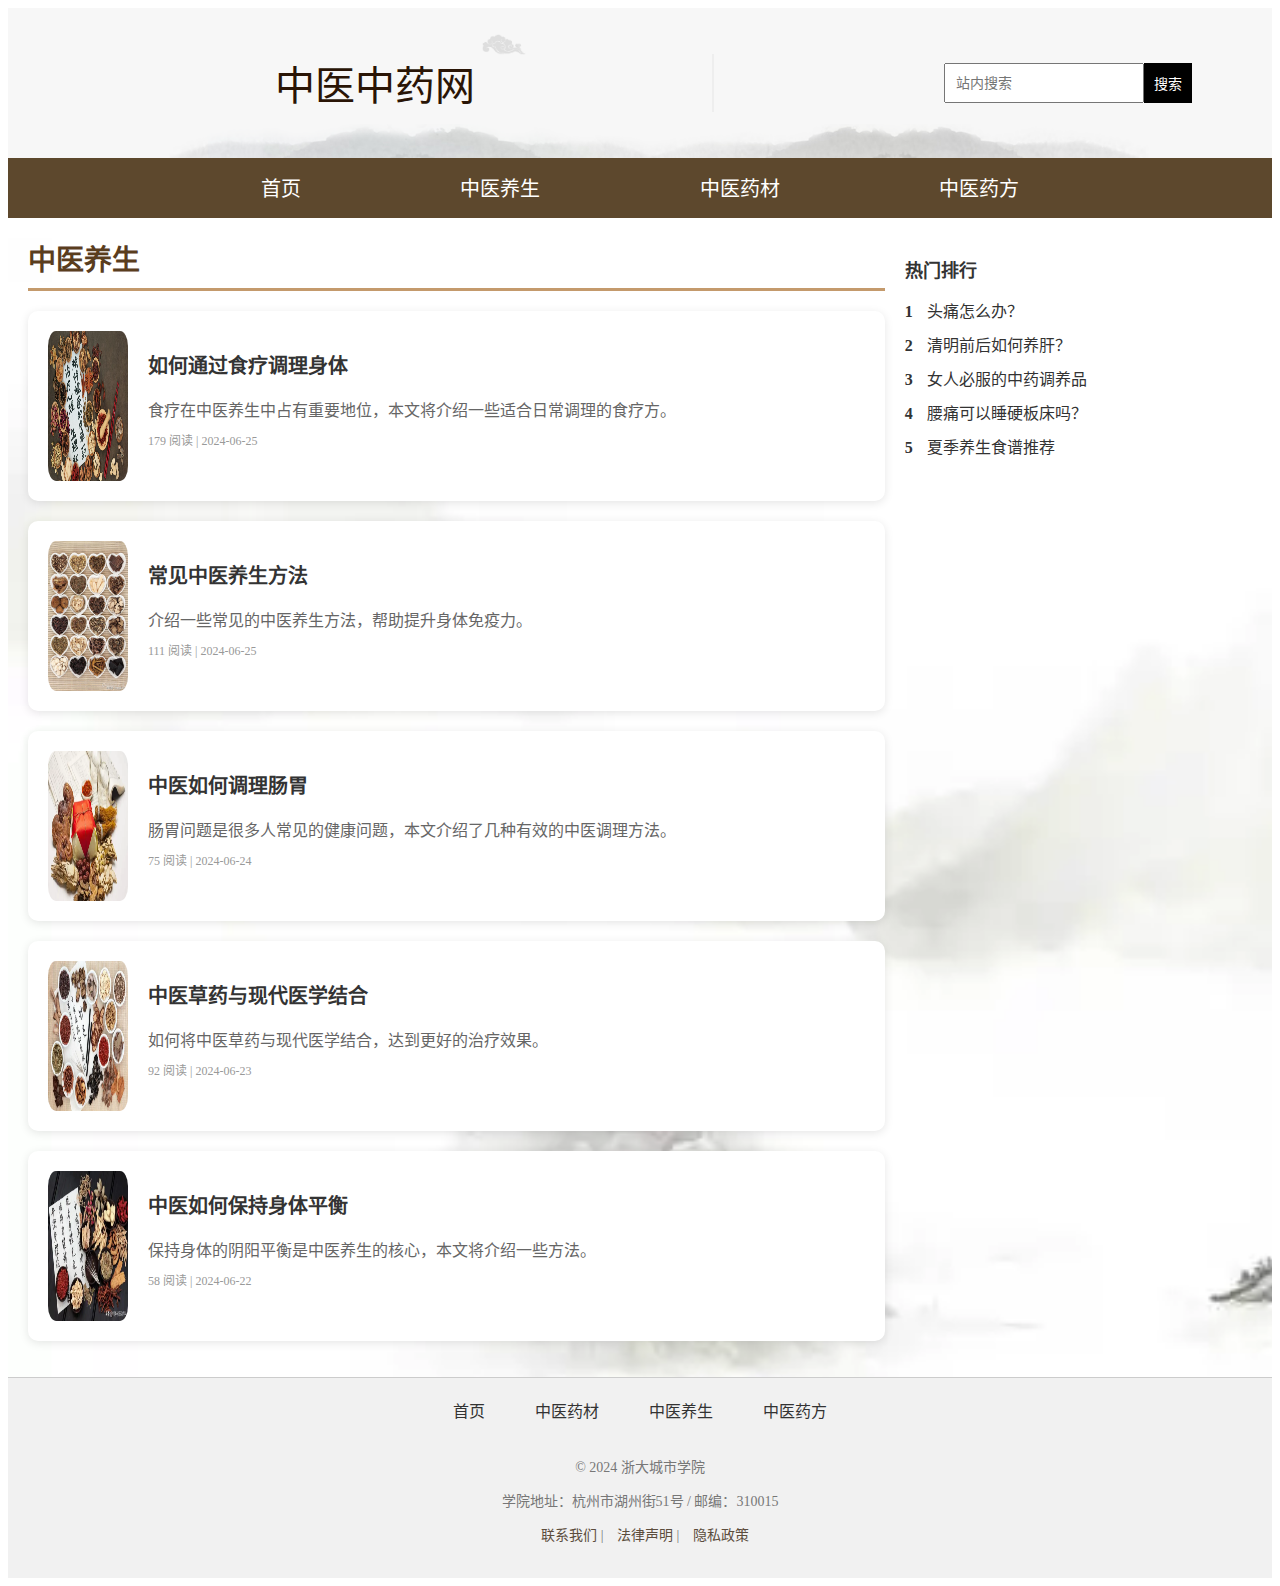
<file: 中医中药网/ZYYS.html>
<!DOCTYPE html>
<html lang="zh-CN">

<head>
    <meta charset="UTF-8">
    <meta name="viewport" content="width=device-width, initial-scale=1.0">
    <title>中医养身</title>
    <link rel="icon" href="images/teapot.ico">
    <style>
        .back {
            background-image: url(../中医中药网/images/background.jpg);
            background-size: cover;
        }

        /* 头部部分 */
        /* 背景图和搜索栏的容器 */
        .header-top {
            display: flex;
            /* 使用 flexbox 布局，水平排列子元素 */
            justify-content: space-between;
            /* 两个子元素左右分布 */
            align-items: center;
            /* 垂直居中对齐 */
            background-image: url('../中医中药网/images/top1.png');
            /* 设置背景图 */
            background-size: cover;
            /* 背景图覆盖容器 */
            background-position: center;
            /* 背景图居中 */
            height: 150px;
            /* 设置容器的高度 */
            padding: 0 30px;
            /* 为容器的左右添加间距 */
        }

        /* Logo 样式 */

        .logo {
            width: 674px;
            border-right: 2px solid #eee;
            font-size: 40px;
            text-align: center;
            white-space: nowrap;
            /*防止换行*/
            overflow: hidden;
            color: #2a1506;
            font-family: "楷体", serif;
        }

        .animation {
            animation: grow 4s steps(44) 1s normal both,
                blink 0.5s steps(44) infinite normal;
        }

        @keyframes grow {
            from {
                width: 0;
            }

            to {
                width: 400px;
            }
        }

        @keyframes blink {
            from {
                border-right-color: #eee;
            }

            to {
                border-right-color: #222;
            }
        }

        /* 搜索栏样式 */
        .search form {
            display: flex;
            /* 使用 flexbox 布局，水平排列子元素 */
            position: relative;
            right: 50px;
        }

        /* 搜索框输入框样式 */
        .search input[type="search"] {
            padding: 10px;
            /* 内边距 */
            font-size: 14px;
            /* 字体大小 */
            width: 200px;
            /* 宽度 */
        }

        /* 搜索框提交按钮样式 */
        .search input[type="submit"] {
            padding: 10px;
            /* 内边距 */
            font-size: 14px;
            /* 字体大小 */
            background-color: #000000;
            /* 背景色 */
            color: white;
            /* 字体颜色 */
            border: none;
            /* 去除边框 */
            cursor: pointer;
            /* 鼠标悬停时显示手型 */
        }

        /* 搜索框提交按钮：悬停时的样式 */
        .search input[type="submit"]:hover {
            background-color: #57575e;
            /* 悬停时背景色变化 */
        }

        /* 导航栏样式 */
        #navbar {
            background-color: rgb(93, 72, 45);
            /* 背景色 */
            position: sticky;
            /* 使导航栏粘性定位 */
            top: 0;
            /* 定位在顶部 */
            width: 100%;
            /* 宽度占满整个屏幕 */
            height: 60px;
            /* 高度 */
            z-index: 1000000;
            /* 设置较高的层级，使其在其他元素上方 */
        }

        /* 导航栏列表样式 */
        .nav ul {
            width: 60%;
            height: 30px;
            display: flex;
            /* 使用 flexbox 布局 */
            margin: 0;
            /* 去除外边距 */
            padding-left: 20%;
            /* 左内边距 */
            padding-right: 20%;
            /* 右内边距 */
            list-style: none;
            padding-top: 15px;
            /* 去除列表项符号 */
            justify-content: space-between;
        }

        /* 导航链接样式 */
        .ltitle {
            text-decoration: none;
            /* 去除下划线 */
            color: white;
            /* 设置字体颜色 */
            font-size: 20px;
        }

        /* 导航链接：悬停效果 */
        .nav ul li a:hover {
            color: #a9a9a9;
        }

        /* 导航栏列表项样式 */
        .nav ul li {
            position: relative;
            /* 设置相对定位，便于下拉菜单的绝对定位 */
        }

        .drop {
            display: inline-block;
        }

        .dropcontent {
            display: none;
            position: absolute;
            background-color: rgb(93, 72, 45);
            min-width: 160px;
            z-index: 1;
        }

        .dropcontent a {
            color: rgb(255, 255, 255);
            padding: 12px 16px;
            text-decoration: none;
            display: block;
            text-align: left;
        }

        .dropcontent a:hover {
            background-color: rgb(95, 76, 51);
        }

        .drop:hover .dropcontent {
            display: block;
        }

        /* 主体内容 */

        .container {
            display: flex;
            margin: 20px;
        }

        .main-content {
            width: 70%;
        }

        .sidebar {
            width: 25%;
            margin-left: 20px;
        }

        .section-title {
            font-size: 28px;
            margin-bottom: 20px;
            border-bottom: 3px solid #c49a6c;
            padding-bottom: 10px;
            font-weight: bold;
            color: #5a3d1e;
        }

        .article-list {
            list-style: none;
            padding: 0;
            display: flex;
            flex-direction: column;
            gap: 20px;
        }

        .article-item {
            display: flex;
            background-color: #fff;
            border-radius: 10px;
            overflow: hidden;
            box-shadow: 0 2px 10px rgba(0, 0, 0, 0.1);
            transform: translateY(0);
            transition: transform 0.3s ease-in-out, box-shadow 0.3s ease-in-out;
            padding: 20px;

        }

        .article-item:hover {
            transform: translateY(-10px);
            /* 悬停上升效果 */
            box-shadow: 0 4px 20px rgba(0, 0, 0, 0.2);
        }

        .article-icon {
            width: 80px;
            height: 150px;
            margin-right: 20px;
            border-radius: 10%;
        }

        .article-details {
            flex-grow: 1;
        }

        .article-title a {
            font-size: 20px;
            font-weight: bold;
            color: #333;
            text-decoration: none;
            display: block;
            transition: color 0.3s;
        }

        .article-title a:hover {
            color: #c77d3b;
            /* 悬停时颜色变为金色 */
        }

        .article-desc {
            color: #666;
            margin-bottom: 10px;
        }

        .article-meta {
            color: #999;
            font-size: 12px;
        }

        /* 排行榜 */
        .ranking-list {
            list-style: none;
            padding: 0;
        }

        .ranking-item {
            margin-bottom: 10px;
        }

        .ranking-item a {
            color: #333;
            text-decoration: none;
            font-size: 16px;
        }

        .ranking-item a:hover {
            color: #c77d3b;
            /* 悬停时颜色变为金色 */
        }

        .rank-number {
            font-weight: bold;
            margin-right: 10px;
        }

        .highlight {
            color: #d9534f;
        }

        .sidebar-title {
            font-size: 18px;
            margin-bottom: 10px;
            font-weight: bold;
            color: #333;
        }

        .footer {
            background-color: #f1f1f1;
            padding: 20px 0;
            border-top: 1px solid #ccc;
            display: flex;
            flex-direction: column;
            align-items: center;
            justify-content: center;
        }

        /* 页脚中的各个部分 */
        .footer .footer-links {
            display: flex;
            justify-content: center;
            gap: 50px;
            margin-bottom: 20px;
        }

        .footer .footer-links a {
            text-decoration: none;
            color: #333;
            font-size: 16px;
            transition: color 0.3s;
        }

        .footer .footer-links a:hover {
            color: #5c4d3d;
        }

        /* 页脚版权信息 */
        .footer .footer-info {
            font-size: 14px;
            color: #777;
            text-align: center;
        }

        /* 页脚中的其他链接部分 */
        .footer .footer-info a {
            text-decoration: none;
            color: #5c4d3d;
            margin-left: 10px;
        }

        .footer .footer-info a:hover {
            text-decoration: underline;
        }

        .to-top-btn {
            position: fixed;
            /* 固定在页面 */
            bottom: 30px;
            /* 距离底部的距离 */
            right: 30px;
            /* 距离右侧的距离 */
            width: 50px;
            /* 宽度 */
            height: 50px;
            /* 高度 */
            border-radius: 50%;
            /* 圆形按钮 */
            background-color: #8d6c58;
            /* 按钮背景颜色 */
            color: white;
            /* 字体颜色 */
            text-align: center;
            /* 文字居中 */
            line-height: 50px;
            /* 垂直居中 */
            font-size: 18px;
            /* 字体大小 */
            cursor: pointer;
            /* 鼠标悬停时变成手型 */
            box-shadow: 0 4px 6px rgba(0, 0, 0, 0.2);
            /* 添加阴影效果 */
            z-index: 1000;
            /* 确保按钮显示在最上层 */
            display: none;
            /* 初始隐藏 */
            transition: background-color 0.3s, transform 0.3s;
        }

        /* 悬停样式 */
        .to-top-btn:hover {
            background-color: #5c4d3d;
            /* 鼠标悬停时背景颜色 */
            transform: scale(1.1);
            /* 鼠标悬停时放大按钮 */
        }
    </style>
</head>

<body>
    <!-- 头部部分 -->
    <header id="header">
        <div class="header-top">
            <div class="logo animation">中医中药网</div>
            <div class="search">
                <form action="index.html" method="get">
                    <input type="search" placeholder="站内搜索">
                    <input type="submit" value="搜索">
                </form>
            </div>
        </div>
    </header>

    <!-- 导航栏 -->
    <nav id="navbar" class="nav">
        <ul>
            <li><a class="ltitle" href="index.html">首页</a></li>
            <li><a class="ltitle" href="ZYYS.html">中医养生</a></li>
            <li><a class="ltitle" href="ZYYC.html">中医药材</a></li>
            <li class="drop">
                <a class="ltitle" href="#recipe">中医药方</a>
                <div class="dropcontent">
                    <a href="#">中药减肥</a>
                    <a href="#">药方大全</a>
                </div>
            </li>
        </ul>
    </nav>
    <div class="back">
        <!-- 主容器 -->
        <div class="container">
            <!-- 左侧主要内容区域 -->
            <div class="main-content">
                <div class="section-title">
                    <span>中医养生</span>

                </div>
                <ul class="article-list">
                    <!-- 文章条目 -->
                    <li class="article-item">
                        <img src="../中医中药网/images/gkpic1.jpg" alt="食疗图标" class="article-icon">
                        <div class="article-details">
                            <h3 class="article-title"><a href="NRY.html">如何通过食疗调理身体</a></h3>
                            <p class="article-desc">食疗在中医养生中占有重要地位，本文将介绍一些适合日常调理的食疗方。</p>
                            <span class="article-meta">179 阅读 | 2024-06-25</span>
                        </div>
                    </li>
                    <li class="article-item">
                        <img src="../中医中药网/images/gkpic2.jpg" alt="草药图标" class="article-icon">
                        <div class="article-details">
                            <h3 class="article-title"><a href="#">常见中医养生方法</a></h3>
                            <p class="article-desc">介绍一些常见的中医养生方法，帮助提升身体免疫力。</p>
                            <span class="article-meta">111 阅读 | 2024-06-25</span>
                        </div>
                    </li>
                    <li class="article-item">
                        <img src="../中医中药网/images/gkpic3.jpg" alt="肠胃图标" class="article-icon">
                        <div class="article-details">
                            <h3 class="article-title"><a href="#">中医如何调理肠胃</a></h3>
                            <p class="article-desc">肠胃问题是很多人常见的健康问题，本文介绍了几种有效的中医调理方法。</p>
                            <span class="article-meta">75 阅读 | 2024-06-24</span>
                        </div>
                    </li>
                    <li class="article-item">
                        <img src="../中医中药网/images/gkpic4.jpg" alt="草药图标" class="article-icon">
                        <div class="article-details">
                            <h3 class="article-title"><a href="#">中医草药与现代医学结合</a></h3>
                            <p class="article-desc">如何将中医草药与现代医学结合，达到更好的治疗效果。</p>
                            <span class="article-meta">92 阅读 | 2024-06-23</span>
                        </div>
                    </li>
                    <li class="article-item">
                        <img src="../中医中药网/images/gkpic5.jpg" alt="平衡图标" class="article-icon">
                        <div class="article-details">
                            <h3 class="article-title"><a href="#">中医如何保持身体平衡</a></h3>
                            <p class="article-desc">保持身体的阴阳平衡是中医养生的核心，本文将介绍一些方法。</p>
                            <span class="article-meta">58 阅读 | 2024-06-22</span>
                        </div>
                    </li>
                </ul>
            </div>

            <!-- 右侧热门排行 -->
            <div class="sidebar">
                <h3 class="sidebar-title">热门排行</h3>
                <ol class="ranking-list">
                    <li class="ranking-item"><a href="#"><span class="rank-number">1</span> 头痛怎么办？</a></li>
                    <li class="ranking-item"><a href="#"><span class="rank-number">2</span> 清明前后如何养肝？</a></li>
                    <li class="ranking-item highlight"><a href="#"><span class="rank-number">3</span> 女人必服的中药调养品</a>
                    </li>
                    <li class="ranking-item"><a href="#"><span class="rank-number">4</span> 腰痛可以睡硬板床吗？</a></li>
                    <li class="ranking-item"><a href="#"><span class="rank-number">5</span> 夏季养生食谱推荐</a></li>
                </ol>
            </div>
        </div>
        <div class="footer">
            <div class="footer-links">
                <a href="#">首页</a>
                <a href="#">中医药材</a>
                <a href="#">中医养生</a>
                <a href="#">中医药方</a>
            </div>

            <div class="footer-info">
                <p>© 2024 浙大城市学院</p>
                <p>学院地址：杭州市湖州街51号 / 邮编：310015</p>
                <p>
                    <a href="#">联系我们</a> |
                    <a href="#">法律声明</a> |
                    <a href="#">隐私政策</a>
                </p>
            </div>
        </div>

        <!-- 回到顶部按钮 -->
        <div class="to-top-btn" id="toTopBtn">↑</div>

        <script src="js/main.js"></script>
    </div>
</body>

</html>
</file>
<file: 中医中药网/css3/style.css>
﻿body {
   font-family: Arial, sans-serif;
   /* 设置字体为 Arial 或 sans-serif */
   min-height: 100vh;
   /* 设置页面最小高度为 100vh，确保页面内容填满整个视口 */
   height: 100vh;
   /* 设置页面高度为 100vh，确保页面内容填满整个视口 */
   margin: 0;
   /* 去除默认的页面外边距 */
   min-width: 600px;
   /* 设置最小宽度为 600px，避免页面内容过窄 */
}

.backg {
   background-image: url(../images/background.jpg);
   /* 设置背景图片路径 */
   background-size: cover;
   /* 背景图片覆盖整个容器 */
}

body,
.container {
   overflow: visible;
   /* 确保容器不限制 sticky 定位，允许内容溢出 */
}

.header-top {
   display: flex;
   /* 使用 Flexbox 布局，使子元素在水平和垂直方向上对齐 */
   justify-content: space-between;
   /* 子元素左右分布，均匀分布在容器内 */
   align-items: center;
   /* 子元素在垂直方向上居中对齐 */
   background-image: url('../images/top.png');
   /* 设置顶部背景图片 */
   background-size: cover;
   /* 背景图片覆盖容器，确保无缝连接 */
   background-position: center;
   /* 背景图片居中显示 */
   height: 150px;
   /* 设置容器的高度为 150px */
   padding: 0 30px;
   /* 为容器左右添加 30px 内边距 */
}


/* Logo 样式 */

.logo {
   width: 674px;
   /* 设置 Logo 宽度为 674px */
   border-right: 2px solid #eee;
   /* 在 Logo 右侧添加 2px 宽的浅灰色边框 */
   font-size: 40px;
   /* 设置字体大小为 40px */
   text-align: center;
   /* 设置文本水平居中对齐 */
   white-space: nowrap;
   /* 防止文本换行 */
   overflow: hidden;
   /* 超出范围的文本将被隐藏 */
   color: #2a1506;
   /* 设置字体颜色为深棕色 */
   font-family: "楷体", serif;
   /* 设置字体为楷体或衬线字体 */
}

.animation {
   animation: grow 4s steps(44) 1s normal both,
      /* 设置动画效果：grow，持续 4 秒，每 44 步完成 */
      blink 0.5s steps(44) infinite normal;
   /* 设置动画效果：blink，持续 0.5 秒，循环播放 */
}

@keyframes grow {
   from {
      width: 0;
      /* 动画起始时宽度为 0 */
   }

   to {
      width: 400px;
      /* 动画结束时宽度为 400px */
   }
}

@keyframes blink {
   from {
      border-right-color: #eee;
      /* 动画起始时，右侧边框颜色为浅灰色 */
   }

   to {
      border-right-color: #222;
      /* 动画结束时，右侧边框颜色变为深灰色 */
   }
}

/* 搜索栏样式 */
.search form {
   display: flex;
   /* 使用 flexbox 布局，水平排列子元素 */
   position: relative;
   /* 设置为相对定位，可以调整相对于正常位置的位置 */
   right: 50px;
   /* 向右移动 50px */
}

/* 搜索框输入框样式 */
.search input[type="search"] {
   padding: 10px;
   /* 为输入框添加 10px 的内边距 */
   font-size: 14px;
   /* 设置字体大小为 14px */
   width: 200px;
   /* 设置输入框宽度为 200px */
}

/* 搜索框提交按钮样式 */
.search input[type="submit"] {
   padding: 10px;
   /* 为按钮添加 10px 的内边距 */
   font-size: 14px;
   /* 设置按钮字体大小为 14px */
   background-color: #000000;
   /* 设置背景色为黑色 */
   color: white;
   /* 设置按钮字体颜色为白色 */
   border: none;
   /* 去除按钮边框 */
   cursor: pointer;
   /* 鼠标悬停时显示手型 */
}

/* 搜索框提交按钮：悬停时的样式 */
.search input[type="submit"]:hover {
   background-color: #57575e;
   /* 鼠标悬停时，按钮背景色变为深灰色 */
}


/* 导航栏样式 */
#navbar {
   background-color: rgb(93, 72, 45);
   /* 设置导航栏的背景色为深棕色 */
   position: sticky;
   /* 使导航栏具有粘性定位 */
   top: 0;
   /* 定位导航栏在页面顶部 */
   width: 100%;
   /* 设置导航栏的宽度占满整个屏幕 */
   height: 60px;
   /* 设置导航栏的高度为 60px */
   z-index: 1000000;
   /* 设置较高的层级，使导航栏处于其他元素上方 */
}

/* 导航栏列表样式 */
.nav ul {
   width: 60%;
   /* 设置导航栏列表的宽度为 60% */
   height: 30px;
   /* 设置导航栏列表的高度为 30px */
   display: flex;
   /* 使用 flexbox 布局，使子元素水平排列 */
   margin: 0;
   /* 去除外边距 */
   padding-left: 20%;
   /* 设置左内边距为 20% */
   padding-right: 20%;
   /* 设置右内边距为 20% */
   list-style: none;
   /* 去除列表项符号 */
   padding-top: 15px;
   /* 设置顶部内边距为 15px */
   justify-content: space-between;
   /* 使用间隔对齐方式排列子元素 */
}

/* 导航链接样式 */
.ltitle {
   text-decoration: none;
   /* 去除链接的下划线 */
   color: white;
   /* 设置字体颜色为白色 */
   font-size: 20px;
   /* 设置字体大小为 20px */
}

/* 导航链接：悬停效果 */
.nav ul li a:hover {
   color: #a9a9a9;
   /* 鼠标悬停时，将链接文字颜色设置为浅灰色 */
}

/* 导航栏列表项样式 */
.nav ul li {
   position: relative;
   /* 设置相对定位，便于下拉菜单的绝对定位 */
}

/* 下拉菜单容器样式 */
.drop {
   display: inline-block;
   /* 设置为内联块级元素，允许子元素在一行显示 */
}

/* 下拉菜单内容样式 */
.dropcontent {
   display: none;
   /* 默认情况下，隐藏下拉菜单内容 */
   position: absolute;
   /* 绝对定位，确保菜单出现在正确的位置 */
   background-color: rgb(93, 72, 45);
   /* 设置下拉菜单背景色为深棕色 */
   min-width: 160px;
   /* 设置下拉菜单的最小宽度为 160px */
   z-index: 1;
   /* 设置较低的层级，确保菜单在导航栏之下 */
}

/* 下拉菜单链接样式 */
.dropcontent a {
   color: rgb(255, 255, 255);
   /* 设置链接文字颜色为白色 */
   padding: 12px 16px;
   /* 设置链接的内边距 */
   text-decoration: none;
   /* 去除链接的下划线 */
   display: block;
   /* 设置为块级元素，使链接占据一整行 */
   text-align: left;
   /* 设置文本左对齐 */
}

/* 下拉菜单链接：悬停效果 */
.dropcontent a:hover {
   background-color: rgb(95, 76, 51);
   /* 鼠标悬停时，将背景色变为稍浅的棕色 */
}

/* 显示下拉菜单内容 */
.drop:hover .dropcontent {
   display: block;
   /* 鼠标悬停时，显示下拉菜单内容 */
}



/* 内容容器样式 */
.container1 {
   display: flex;
   /* 使用 flexbox 布局，水平排列子元素 */
   width: 80vw;
   /* 设置容器宽度为视口宽度的 80% */
   margin: 0 auto;
   /* 将容器水平居中 */
   position: relative;
   /* 设置相对定位，方便内部元素的绝对定位 */
}

/* 每个面板的样式 */
.panel {
   background-size: cover;
   /* 背景图覆盖整个容器 */
   background-position: center;
   /* 背景图居中 */
   background-repeat: no-repeat;
   /* 不重复背景图 */
   height: 80vh;
   /* 设置面板的高度为视口高度的 80% */
   border-radius: 50px;
   /* 设置圆角，面板的角部为圆形 */
   color: #ffffff;
   /* 设置字体颜色为白色 */
   cursor: pointer;
   /* 鼠标悬停时显示手型光标 */
   flex: 0.5;
   /* 每个面板占用父容器的一半空间 */
   margin: 10px;
   /* 设置外边距 */
   position: relative;
   /* 设置相对定位，便于子元素的绝对定位 */
   -webkit-transition: all 700ms ease-in;
   /* 设置过渡效果，所有属性在 700 毫秒内变化 */
}

/* 面板标题的样式 */
.panel h3 {
   font-size: 24px;
   /* 设置字体大小为 24px */
   position: absolute;
   /* 绝对定位，标题在面板内 */
   bottom: 20px;
   /* 设置标题距离底部 20px */
   left: 20px;
   /* 设置标题距离左侧 20px */
   margin: 0;
   /* 去除外边距 */
   opacity: 0;
   /* 设置初始透明度为 0（隐藏） */
}

/* 激活面板样式 */
.panel.active {
   flex: 5;
   /* 激活面板时，占用更多空间（5倍于默认大小） */
}

/* 激活面板标题的样式 */
.panel.active h3 {
   opacity: 1;
   /* 激活时，设置标题为完全可见 */
   transition: opacity 0.3s ease-in 0.4s;
   /* 设置渐变效果，延迟 0.4s 后开始 0.3 秒内渐变显示标题 */
}

/* 分隔线样式 */
.fg {
   width: auto;
   /* 设置宽度为自动 */
   height: 5px;
   /* 设置高度为 5px */
   background: url(../images/hx.png) repeat-x;
   /* 设置背景图，横向重复 */
   display: block;
   /* 显示为块级元素 */
   unicode-bidi: isolate;
   /* 强制文本方向不受上下文影响 */
   z-index: 1000;
   /* 设置较高的层级，使其在其他元素上方 */
}

/* 标题区域样式 */
.ZYYStitle {
   width: 80vw;
   /* 宽度为视口宽度的 80% */
   height: 60px;
   /* 设置高度为 60px */
   background-image: url(../images/scroll.png);
   /* 设置背景图 */
   background-repeat: no-repeat;
   /* 不重复背景图 */
   background-position-x: 280px;
   /* 设置背景图的水平位置 */
   display: flex;
   /* 使用 flexbox 布局 */
   align-items: center;
   /* 垂直居中对齐子元素 */
   margin: 0 auto;
   /* 将标题区域水平居中 */
   padding-left: 400px;
   /* 设置左内边距为 400px */
}

/* 标题文字样式 */
.ZYYStitle h3 {
   width: 200px;
   /* 设置标题宽度为 200px */
   font-size: 2em;
   /* 设置字体大小为 2em */
   color: #8B4513;
   /* 设置字体颜色为 SaddleBrown（棕褐色） */
}

/* 标题区域链接样式 */
.ZYYStitle a {
   text-decoration: none;
   /* 去除链接的下划线 */
   margin-right: 20px;
   /* 设置右外边距为 20px */
   color: #000;
   /* 设置字体颜色为黑色 */
}

/* 标题区域链接：悬停效果 */
.ZYYStitle a:hover {
   color: #5A3310;
   /* 鼠标悬停时，将链接文字颜色改为深棕色 */
}



.dp1 {
   background-image: url('../images/dpic1.jpg');
   /* 设置背景图 */
   background-size: cover;
   /* 背景图覆盖容器 */
   background-position: center;
}

.dp2 {
   background-image: url('../images/dpic2.jpg');
   /* 设置背景图 */
   background-size: cover;
   /* 背景图覆盖容器 */
   background-position: center;
}

.dp3 {
   background-image: url('../images/dpic3.jpg');
   /* 设置背景图 */
   background-size: cover;
   /* 背景图覆盖容器 */
   background-position: center;
}

.dp4 {
   background-image: url('../images/dpic4.jpg');
   /* 设置背景图 */
   background-size: cover;
   /* 背景图覆盖容器 */
   background-position: center;
}

.dp5 {
   background-image: url('../images/dpic5.jpg');
   /* 设置背景图 */
   background-size: cover;
   /* 背景图覆盖容器 */
   background-position: center;
}

.dp6 {
   background-image: url('../images/dpic6.jpg');
   /* 设置背景图 */
   background-size: cover;
   /* 背景图覆盖容器 */
   background-position: center;
}

.dp7 {
   background-image: url('../images/dpic7.jpg');
   /* 设置背景图 */
   background-size: cover;
   /* 背景图覆盖容器 */
   background-position: center;
}

.dp8 {
   background-image: url('../images/dpic8.jpg');
   /* 设置背景图 */
   background-size: cover;
   /* 背景图覆盖容器 */
   background-position: center;
}

/* 内容容器样式 */
.container2 {
   display: grid;
   /* 使用 grid 布局 */
   grid-template-columns: repeat(auto-fill, minmax(250px, 1fr));
   /* 自动填充列，最小宽度 250px，最大宽度为 1fr */
   gap: 20px;
   /* 设置网格项之间的间隔为 20px */
   max-width: 1200px;
   /* 最大宽度为 1200px */
   margin: 0 auto;
   /* 水平居中容器 */
   padding: 20px;
   /* 内边距为 20px */
}

/* 卡片样式 */
.card2 {
   background-color: #fff;
   /* 设置卡片背景颜色为白色 */
   padding: 20px;
   /* 设置内边距为 20px */
   border-radius: 8px;
   /* 设置圆角，半径为 8px */
   box-shadow: 0 4px 8px rgba(0, 0, 0, 0.1);
   /* 设置阴影效果 */
   cursor: pointer;
   /* 鼠标悬停时显示手型光标 */
   transition: transform 0.3s ease, box-shadow 0.3s ease;
   /* 设置过渡效果 */
   opacity: 0;
   /* 初始透明度为 0（不可见） */
   animation: fadeIn 1s forwards;
   /* 设置淡入动画，持续 1 秒 */
}

/* 卡片悬停效果 */
.card2:hover {
   transform: translateY(-10px);
   /* 鼠标悬停时，卡片向上移动 10px */
   box-shadow: 0 8px 16px rgba(0, 0, 0, 0.2);
   /* 悬停时，增加阴影效果 */
}

/* 卡片标题样式 */
.card2 h3 {
   font-size: 1.6rem;
   /* 设置标题字体大小为 1.6rem */
   color: #000000;
   /* 设置标题颜色为黑色 */
   margin-bottom: 15px;
   /* 设置标题底部外边距为 15px */
}

/* 卡片内容段落样式 */
.card2 p {
   font-size: 1rem;
   /* 设置段落字体大小为 1rem */
   color: #000000;
   /* 设置段落文字颜色为黑色 */
   background-color: rgba(214, 214, 214, 0.5);
   /* 设置段落背景颜色为半透明灰色 */
   border-radius: 8px;
   /* 设置圆角，半径为 8px */
}

/* 卡片中的 "更多" 链接样式 */
.card2 .more {
   color: #56ab2f;
   /* 设置链接颜色为绿色 */
   margin-top: 10px;
   /* 设置顶部外边距为 10px */
   font-size: 1.1rem;
   /* 设置字体大小为 1.1rem */
   text-decoration: none;
   /* 去除下划线 */
}

/* 动画效果 - 渐变淡入 */
@keyframes fadeIn {
   from {
      opacity: 0;
      /* 从透明度为 0 开始 */
   }

   to {
      opacity: 1;
      /* 逐渐变为完全可见，透明度为 1 */
   }
}

/* 详情部分样式 */
.details {
   display: none;
   /* 初始时隐藏详情 */
   padding: 15px;
   /* 设置内边距为 15px */
   margin-top: 10px;
   /* 设置顶部外边距为 10px */
   background-color: #f0f0f0;
   /* 设置背景颜色为浅灰色 */
   border-radius: 8px;
   /* 设置圆角，半径为 8px */
   font-size: 0.95rem;
   /* 设置字体大小为 0.95rem */
   color: #444;
   /* 设置字体颜色为深灰色 */
}

/* card2 动画效果 - 从左滑入 */
@keyframes slideInLeft {
   from {
      transform: translateX(-100%);
      /* 从屏幕外的左侧开始 */
      opacity: 0;
      /* 初始透明度为 0 */
   }

   to {
      transform: translateX(0);
      /* 滑入至原位置 */
      opacity: 1;
      /* 透明度变为 1，完全可见 */
   }
}

/* card2 动画效果 - 从右滑入 */
@keyframes slideInRight {
   from {
      transform: translateX(100%);
      /* 从屏幕外的右侧开始 */
      opacity: 0;
      /* 初始透明度为 0 */
   }

   to {
      transform: translateX(0);
      /* 滑入至原位置 */
      opacity: 1;
      /* 透明度变为 1，完全可见 */
   }
}

/* 默认状态：所有卡片初始化为透明并设置动画时间 */
.card2 {
   opacity: 0;
   /* 默认透明度为 0（不可见） */
   animation-duration: 1s;
   /* 设置动画持续时间为 1 秒 */
   animation-timing-function: ease-out;
   /* 设置动画缓动函数为 ease-out */
}

/* 根据不同位置设置不同的滑入动画 */
.card2.dp1 {
   animation-name: slideInLeft;
   /* 从左侧滑入 */
}

.card2.dp2 {
   animation-name: slideInRight;
   /* 从右侧滑入 */
}

.card2.dp3 {
   animation-name: slideInLeft;
   /* 从左侧滑入 */
}

.card2.dp4 {
   animation-name: slideInRight;
   /* 从右侧滑入 */
}

.card2.dp5 {
   animation-name: slideInLeft;
   /* 从左侧滑入 */
}

.card2.dp6 {
   animation-name: slideInRight;
   /* 从右侧滑入 */
}

.card2.dp7 {
   animation-name: slideInLeft;
   /* 从左侧滑入 */
}

.card2.dp8 {
   animation-name: slideInRight;
   /* 从右侧滑入 */
}

/* 设置卡片进入时的动画延迟，使其顺序出现 */
.card2 {
   transition: opacity 1s ease-out;
   /* 设置过渡效果 */
   animation-delay: 0.2s;
   /* 设置延迟 0.2 秒后开始动画 */
}

.card2:nth-child(2) {
   animation-delay: 0.4s;
   /* 第二个卡片延迟 0.4 秒后开始动画 */
}

.card2:nth-child(3) {
   animation-delay: 0.6s;
   /* 第三个卡片延迟 0.6 秒后开始动画 */
}

.card2:nth-child(4) {
   animation-delay: 0.8s;
   /* 第四个卡片延迟 0.8 秒后开始动画 */
}

.card2:nth-child(5) {
   animation-delay: 1s;
   /* 第五个卡片延迟 1 秒后开始动画 */
}

.card2:nth-child(6) {
   animation-delay: 1.2s;
   /* 第六个卡片延迟 1.2 秒后开始动画 */
}

.card2:nth-child(7) {
   animation-delay: 1.4s;
   /* 第七个卡片延迟 1.4 秒后开始动画 */
}

.card2:nth-child(8) {
   animation-delay: 1.6s;
   /* 第八个卡片延迟 1.6 秒后开始动画 */
}



/* 内容容器样式 */
.con_card {
   font-size: 62.5%;
   /* 设置字体大小为 62.5%，相当于 10px */
   display: flex;
   /* 使用 flex 布局 */
   justify-content: center;
   /* 水平居中 */
   width: 100%;
   /* 宽度为 100% */
   margin: 20px 0 80px;
   /* 设置外边距，上下 20px，底部 80px */
}

/* 卡片样式 */
.card {
   width: 400px;
   /* 卡片宽度为 400px */
   margin: 20px;
   /* 卡片周围设置 20px 的外边距 */
   background-color: white;
   /* 背景颜色为白色 */
   box-shadow: 0 5px 10px 0 rgba(0, 0, 0, 0.5);
   /* 设置阴影效果 */
}

/* 卡片图片样式 */
.card__image {
   width: 100%;
   /* 图片宽度填充容器 */
   height: 100%;
   /* 图片高度填充容器 */
}

/* 卡片悬停时标题的动画效果 */
.card:hover .card__caption {
   top: 50%;
   /* 将标题垂直居中 */
   transform: translateY(-50%);
   /* 垂直偏移，确保完全居中 */
}

/* 卡片悬停时图片的效果 */
.card:hover .card__image {
   transform: translateY(-10px);
   /* 图片向上移动 10px */
}

/* 卡片悬停时阴影渐变效果 */
.card:hover .card__thumb::after {
   top: 0;
   /* 渐变背景位置调整为顶部 */
}

/* 卡片描述部分 */
.card:hover .card__snippet {
   margin: 20px 0;
   /* 增加上下外边距 */
}

/* 卡片图片的外层容器 */
.card__thumb {
   position: relative;
   /* 相对定位 */
   max-height: 500px;
   /* 设置最大高度为 500px */
   overflow: hidden;
   /* 超出部分隐藏 */
}

/* 卡片图片的渐变覆盖层 */
.card__thumb::after {
   position: absolute;
   /* 绝对定位 */
   top: 0;
   /* 定位到顶部 */
   display: block;
   /* 使伪元素为块级元素 */
   content: '';
   /* 无内容，仅用于装饰 */
   width: 100%;
   /* 覆盖层宽度为 100% */
   height: 100%;
   /* 覆盖层高度为 100% */
   background: linear-gradient(0deg, rgba(0, 0, 0, 0.5) 40%, rgba(255, 255, 255, 0) 100%);
   /* 渐变效果 */
   transition: .3s;
   /* 设置过渡时间为 0.3s */
}

/* 当屏幕宽度大于 1024px 时调整渐变覆盖层的位置 */
@media (min-width: 1024px) {
   .card__thumb::after {
      top: calc(100% - 140px);
      /* 调整渐变覆盖层位置 */
   }
}

/* 图片的过渡效果 */
.card__image {
   transition: .5s ease-in-out;
   /* 设置图片的过渡动画 */
}

/* 卡片标题样式 */
.card__caption {
   position: absolute;
   /* 绝对定位 */
   top: 50%;
   /* 垂直居中 */
   z-index: 1;
   /* 层级较高 */
   padding: 0 20px;
   /* 水平内边距为 20px */
   color: white;
   /* 设置文字颜色为白色 */
   transform: translateY(-50%);
   /* 垂直偏移，确保完全居中 */
   text-align: center;
   /* 文字居中对齐 */
   transition: .3s;
   /* 设置过渡时间为 0.3s */
}

/* 当屏幕宽度大于 1024px 时，调整标题的位置 */
@media (min-width: 1024px) {
   .card__caption {
      top: calc(100% - 110px);
      /* 调整标题位置 */
      transform: unset;
      /* 取消 translateY 位移 */
   }
}

/* 卡片标题的样式 */
.card__title {
   display: -webkit-box;
   /* 使用 Webkit 的多行显示 */
   max-height: 85px;
   /* 最大高度为 85px */
   overflow: hidden;
   /* 超出部分隐藏 */
   font-size: 23px;
   /* 字体大小为 23px */
   line-height: 28px;
   /* 行高为 28px */
   text-shadow: 0px 1px 5px black;
   /* 设置文本阴影 */
   text-overflow: ellipsis;
   /* 超出部分显示省略号 */
   -webkit-line-clamp: 3;
   /* 限制最多显示 3 行 */
   -webkit-box-orient: vertical;
   /* 设置垂直排列 */
}

/* 卡片描述部分样式 */
.card__snippet {
   display: -webkit-box;
   /* 使用 Webkit 的多行显示 */
   max-height: 150px;
   /* 最大高度为 150px */
   margin: 20px 0;
   /* 上下外边距为 20px */
   overflow: hidden;
   /* 超出部分隐藏 */
   font-family: 'Roboto', sans-serif;
   /* 设置字体 */
   font-size: 16px;
   /* 字体大小为 16px */
   line-height: 20px;
   /* 行高为 20px */
   text-overflow: ellipsis;
   /* 超出部分显示省略号 */
   transition: .5s ease-in-out;
   /* 设置过渡效果 */
   -webkit-line-clamp: 5;
   /* 限制最多显示 5 行 */
   -webkit-box-orient: vertical;
   /* 设置垂直排列 */
}

/* 当屏幕宽度大于 1024px 时，调整卡片描述的外边距 */
@media (min-width: 1024px) {
   .card__snippet {
      margin: 60px 0;
      /* 增加上下外边距 */
   }
}

/* 卡片按钮样式 */
.card__button {
   display: inline-block;
   /* 设置为行内块元素 */
   padding: 10px 20px;
   /* 内边距为 10px 20px */
   color: white;
   /* 文字颜色为白色 */
   border: 1px solid white;
   /* 边框为白色 */
   font-family: 'Roboto', sans-serif;
   /* 设置字体 */
   font-size: 12px;
   /* 字体大小为 12px */
   text-transform: uppercase;
   /* 设置文字为大写 */
   text-decoration: none;
   /* 去除文本装饰 */
   transition: .3s;
   /* 设置过渡效果 */
}

/* 鼠标悬停时按钮的样式 */
.card__button:hover {
   color: black;
   /* 悬停时文字颜色为黑色 */
   background-color: white;
   /* 悬停时背景颜色为白色 */
}

/* 侧边栏样式 */
.side {
   width: 10px;
   /* 宽度为 10px */
}

/* mq 容器样式 */
.mq {
   display: flex;
   /* 使用 flex 布局 */
   justify-content: center;
   /* 水平居中 */
   align-items: center;
   /* 垂直居中 */
   width: 90vw;
   /* 宽度为 90% 的视口宽度 */
   background-color: rgba(255, 255, 255, 0.9);
   /* 半透明背景 */
   box-shadow: 0 4px 8px rgba(0, 0, 0, 0.1);
   /* 添加阴影 */
   border-radius: 10px;
   /* 圆角效果 */
   padding: 20px;
   /* 内边距为 20px */
   margin: 20px auto;
   /* 页面居中，顶部和底部有 20px 外边距 */
}

/* mq 内部元素的样式 */
.zyyc,
.zyys,
.zyyf {
   display: flex;
   /* 使用 flex 布局 */
   flex-direction: column;
   /* 垂直排列子元素 */
   align-items: center;
   /* 子元素居中 */
   width: 30%;
   /* 宽度为 30% */
   margin: 0 20px;
   /* 左右外边距为 20px */
}

/* mq h3 样式 */
.mqh3 {
   font-size: 24px;
   /* 字体大小为 24px */
   color: #5c4d3d;
   /* 字体颜色为深棕色 */
   margin-bottom: 10px;
   /* 底部外边距为 10px */
   text-align: center;
   /* 文字居中对齐 */
}

/* mq h3 的伪元素 */
.mqh3::after {
   content: '';
   /* 生成一个伪元素 */
   display: block;
   /* 设置为块级元素 */
   width: 50px;
   /* 设置宽度为 50px */
   height: 2px;
   /* 设置高度为 2px */
   background-color: #5c4d3d;
   /* 设置背景颜色为深棕色 */
   margin: 10px auto;
   /* 上下外边距为 10px，左右自动 */
   border-radius: 30px;
   /* 设置圆角效果 */
}

/* mq 列表样式 */
.mq ul {
   list-style-type: none;
   /* 去除列表样式 */
   padding: 0;
   /* 去除内边距 */
}

/* mq 列表项样式 */
.mq li {
   display: flex;
   /* 使用 flex 布局 */
   align-items: center;
   /* 垂直居中 */
   height: 40px;
   /* 高度为 40px */
   background-color: #f9f9f9;
   /* 背景颜色为浅灰色 */
   margin: 10px 0;
   /* 上下外边距为 10px */
   padding: 10px;
   /* 内边距为 10px */
   border-radius: 5px;
   /* 圆角效果 */
   transition: background-color 0.3s;
   /* 背景颜色过渡效果 */
   position: relative;
   /* 相对定位 */
   cursor: pointer;
   /* 鼠标悬停时显示手型 */
}

/* 图标样式 */
.icon {
   width: 40px;
   /* 宽度为 40px */
   height: 40px;
   /* 高度为 40px */
   border-radius: 50%;
   /* 圆形 */
   display: flex;
   /* 使用 flex 布局 */
   justify-content: center;
   /* 水平居中 */
   align-items: center;
   /* 垂直居中 */
   margin-right: 10px;
   /* 右边距为 10px */
   transition: transform 0.3s ease;
   /* 动画效果 */
}

/* 图标内的图片样式 */
.icon img {
   max-width: 100%;
   /* 图片宽度最大为 100% */
   max-height: 100%;
   /* 图片高度最大为 100% */
   border-radius: 50%;
   /* 图片圆角处理 */
}

/* mq 列表项悬停效果 */
.mq li:hover {
   background-color: #f0e6d6;
   /* 背景颜色变化 */
}

/* mq 列表项悬停时图标放大 */
.mq li:hover .icon {
   transform: scale(1.2);
   /* 放大图标 */
}

/* 页脚样式 */
.footer {
   background-color: #f1f1f1;
   /* 背景颜色为浅灰色 */
   padding: 20px 0;
   /* 上下内边距为 20px */
   border-top: 1px solid #ccc;
   /* 上边框为浅灰色 */
   display: flex;
   /* 使用 flex 布局 */
   flex-direction: column;
   /* 垂直排列 */
   align-items: center;
   /* 水平居中 */
   justify-content: center;
   /* 垂直居中 */
}

/* 页脚链接部分样式 */
.footer .footer-links {
   display: flex;
   /* 使用 flex 布局 */
   justify-content: center;
   /* 水平居中 */
   gap: 50px;
   /* 子元素间隔为 50px */
   margin-bottom: 20px;
   /* 底部外边距为 20px */
}

/* 页脚链接的样式 */
.footer .footer-links a {
   text-decoration: none;
   /* 去除文本装饰 */
   color: #333;
   /* 文字颜色为深灰色 */
   font-size: 16px;
   /* 字体大小为 16px */
   transition: color 0.3s;
   /* 文字颜色过渡效果 */
}

/* 页脚链接悬停时的样式 */
.footer .footer-links a:hover {
   color: #5c4d3d;
   /* 悬停时文字颜色变化 */
}

/* 页脚版权信息 */
.footer .footer-info {
   font-size: 14px;
   /* 字体大小为 14px */
   color: #777;
   /* 文字颜色为浅灰色 */
   text-align: center;
   /* 文字居中 */
}

/* 页脚中的其他链接样式 */
.footer .footer-info a {
   text-decoration: none;
   /* 去除文本装饰 */
   color: #5c4d3d;
   /* 文字颜色为深棕色 */
   margin-left: 10px;
   /* 左边距为 10px */
}

/* 页脚中的其他链接悬停时的样式 */
.footer .footer-info a:hover {
   text-decoration: underline;
   /* 悬停时添加下划线 */
}

/* 返回顶部按钮样式 */
.to-top-btn {
   position: fixed;
   /* 固定位置 */
   bottom: 30px;
   /* 距离底部 30px */
   right: 30px;
   /* 距离右边 30px */
   width: 50px;
   /* 宽度为 50px */
   height: 50px;
   /* 高度为 50px */
   border-radius: 50%;
   /* 圆形按钮 */
   background-color: #8d6c58;
   /* 按钮背景颜色 */
   color: white;
   /* 按钮字体颜色为白色 */
   text-align: center;
   /* 文字居中 */
   line-height: 50px;
   /* 垂直居中 */
   font-size: 18px;
   /* 字体大小为 18px */
   cursor: pointer;
   /* 鼠标悬停时显示手型 */
   box-shadow: 0 4px 6px rgba(0, 0, 0, 0.2);
   /* 添加阴影效果 */
   z-index: 1000;
   /* 确保按钮在最上层 */
   display: none;
   /* 默认隐藏 */
   transition: background-color 0.3s, transform 0.3s;
   /* 背景颜色和放大效果过渡 */
}

/* 返回顶部按钮悬停样式 */
.to-top-btn:hover {
   background-color: #5c4d3d;
   /* 背景颜色变化 */
   transform: scale(1.1);
   /* 放大按钮 */
}
</file>
